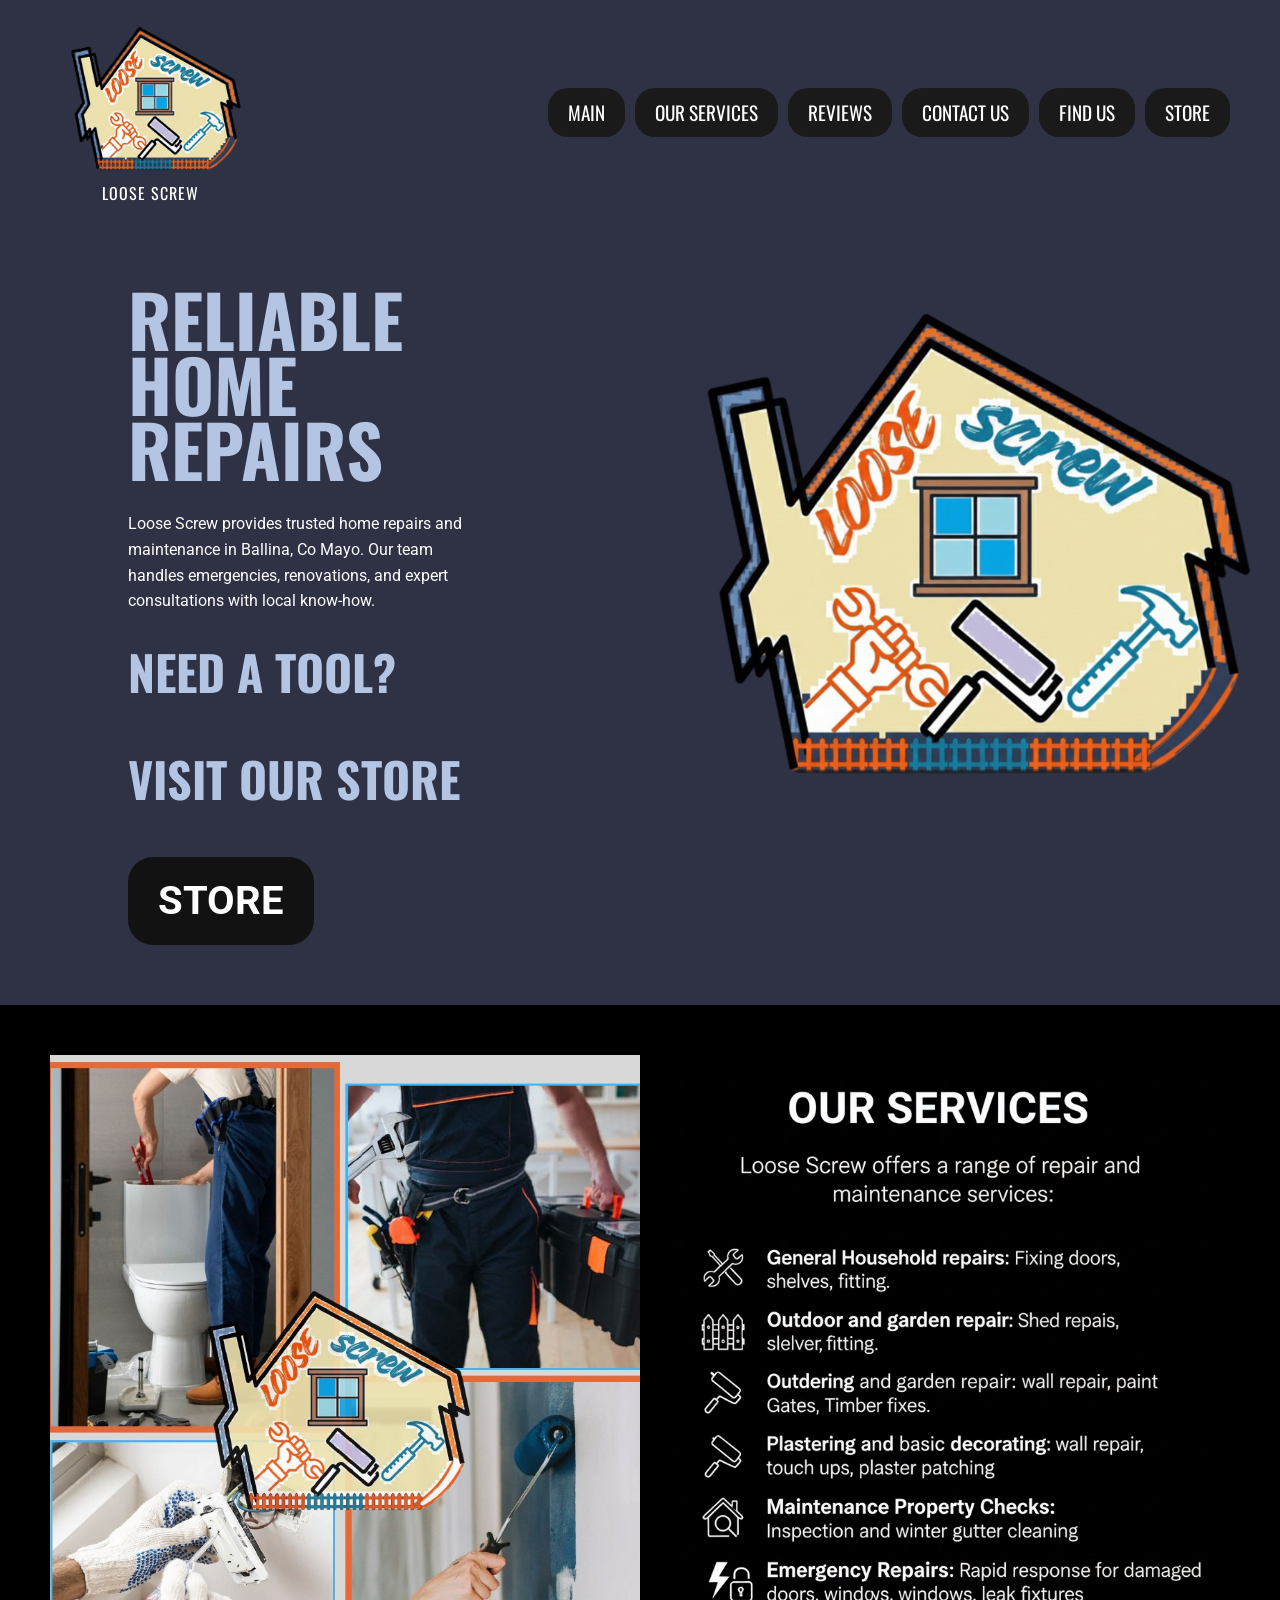
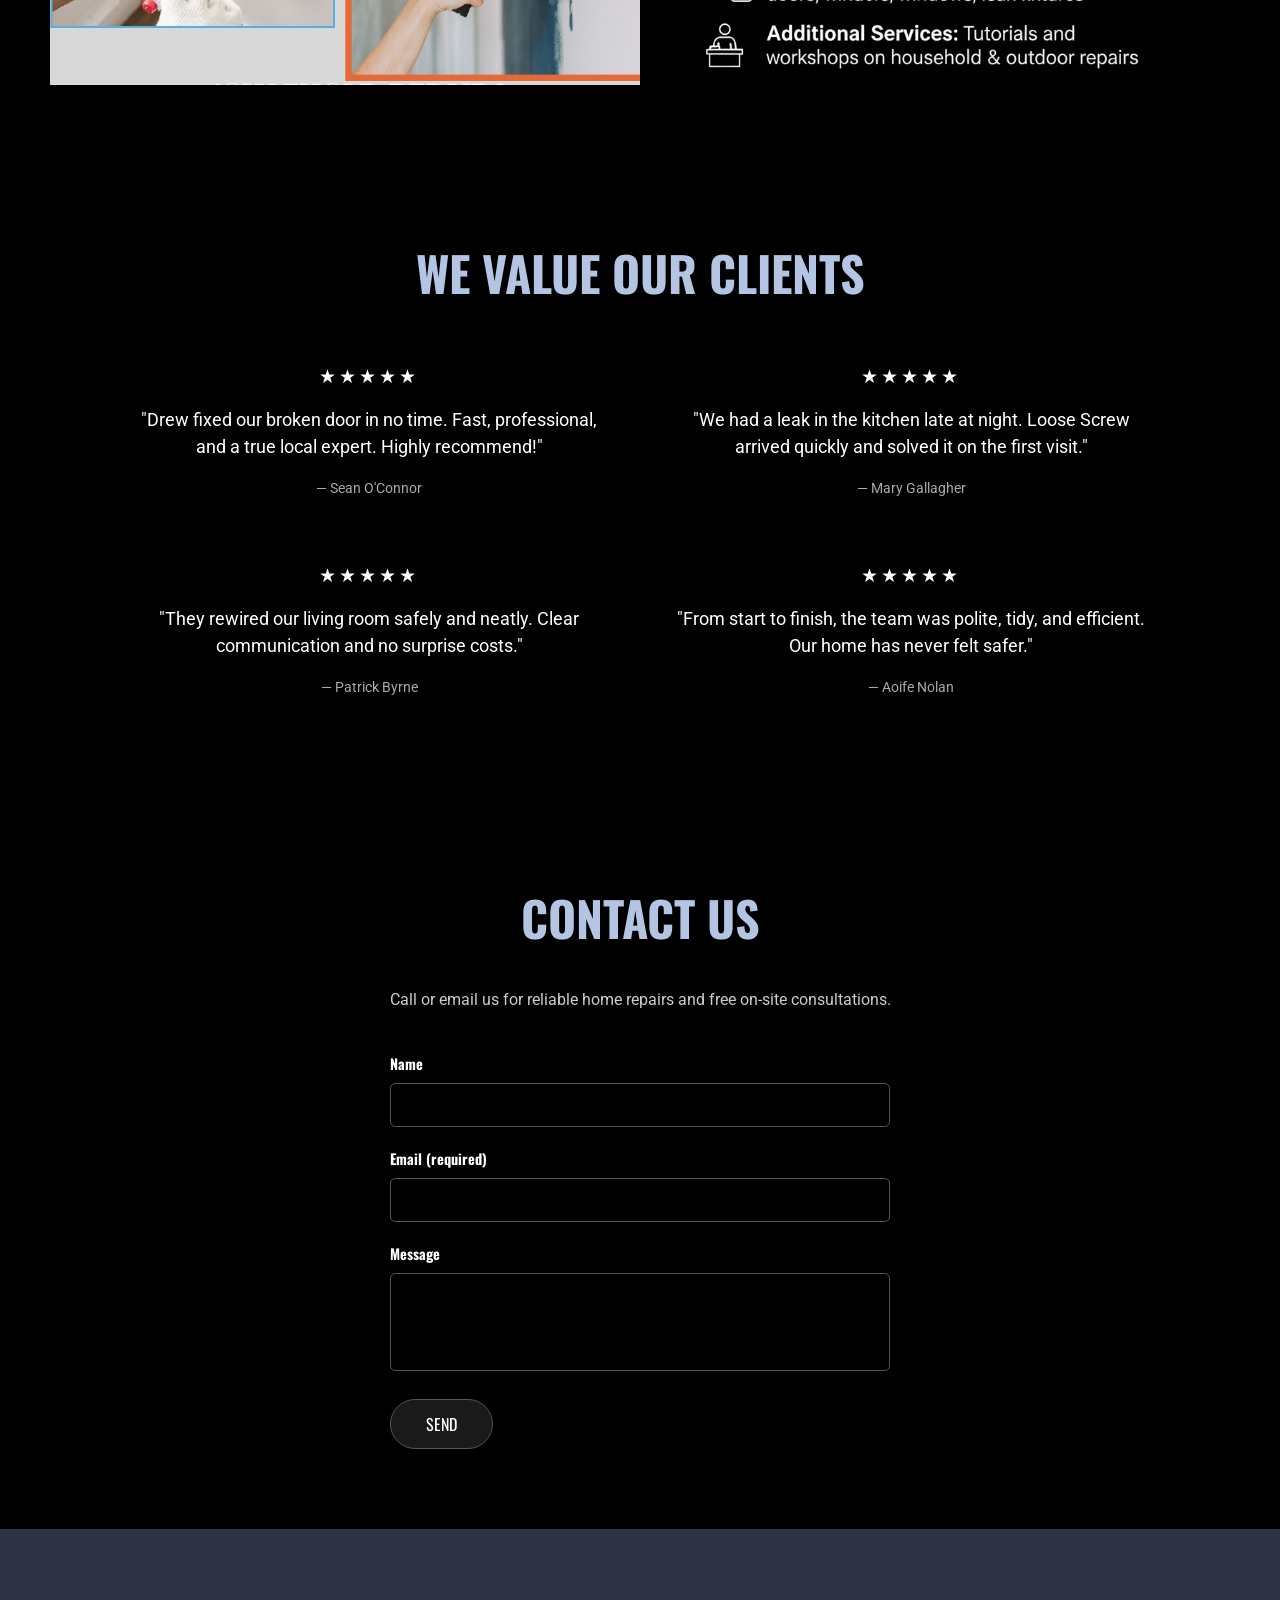
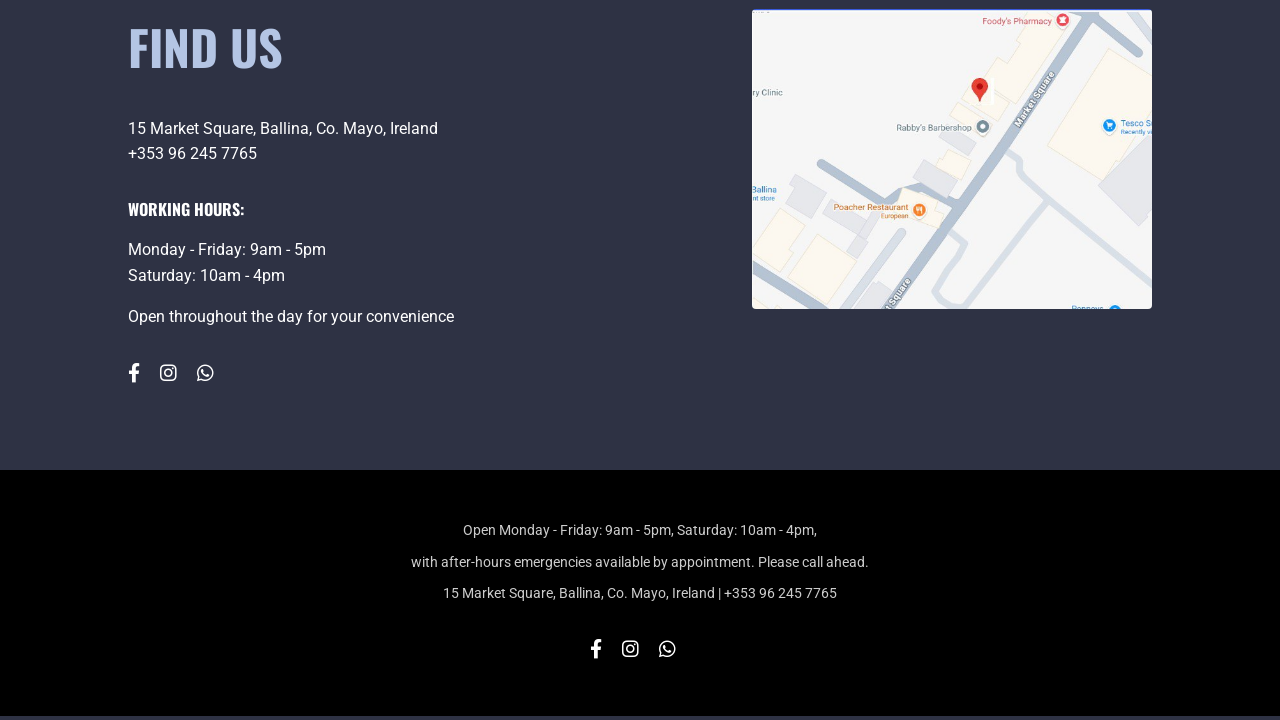
<file: index.html>
<!DOCTYPE html>
<html lang="en">
<head>
    <meta charset="UTF-8">
    <meta name="viewport" content="width=device-width, initial-scale=1.0">
    <title>Loose Screw - Reliable Home Repairs</title>
    <link rel="stylesheet" href="style.css">
    <link rel="stylesheet" href="https://cdnjs.cloudflare.com/ajax/libs/font-awesome/6.0.0/css/all.min.css">
    <link href="https://fonts.googleapis.com/css2?family=Oswald:wght@400;700&family=Roboto:wght@300;400;700&display=swap" rel="stylesheet">
</head>
<body>
<script src="//code.tidio.co/lspiiqb1wacac2snyfqq0s9dsjgk1dm2.js" async></script>

<nav class="navbar">
    <div class="logo-container">
        <img src="assets/hero-house.png" alt="Loose Screw Logo" class="logo">
        <span class="brand-name">LOOSE SCREW</span>
    </div>
    <ul class="nav-links">
        <li><a href="#main" class="nav-btn">MAIN</a></li>
        <li><a href="#services" class="nav-btn">OUR SERVICES</a></li>
        <li><a href="#reviews" class="nav-btn">REVIEWS</a></li>
        <li><a href="#contact" class="nav-btn">CONTACT US</a></li>
        <li><a href="#find-us" class="nav-btn">FIND US</a></li>
        <li><a href="store.html" class="nav-btn">STORE</a></li>
    </ul>
</nav>

<section id="main" class="hero">
    <div class="hero-content">
        <h1>RELIABLE HOME REPAIRS</h1>
        <p>Loose Screw provides trusted home repairs and maintenance in Ballina, Co Mayo. Our team handles emergencies, renovations, and expert consultations with local know-how.</p>
        <h2>Need a tool?</h2>
        <h2>Visit our store</h2>
        <a href="store.html" class="cta-button1">STORE</a>
    </div>
    <div class="hero-image">
        <img src="assets/hero-house.png" alt="Loose Screw Illustration">
    </div>
</section>

<section id="services" class="services">
    <div class="services-visual">
        <img class="img1" src="assets/services.jpg" alt="Wall Repair Detail">
        <img class="img2" src="assets/services2.png" alt="Our Services">
    </div>

    <!--div class="services-text">
        <h2>OUR SERVICES</h2>

        <div class="service-row">
            <h3>General Household repairs: </h3>
            <p>Fixing doors, cabinets, shelves, fitting.</p>
        </div>

        <div class="service-row">
            <h3>Outdoor and garden repair: </h3>
            <p>Shed repair, Gates, Timber fixes.</p>
        </div>

        <div class="service-row">
            <h3>Plastering and basic decorating: </h3>
            <p>Wall repair, paint touch ups, plaster patching.</p>
        </div>

        <div class="service-row">
            <h3>Maintenance Property Checks: </h3>
            <p>Inspection and prevention services such as winter proofing and gutter cleaning.</p>
        </div>

        <div class="service-row">
            <h3>Emergency Repairs: </h3>
            <p>Rapid response for broken locks, damaged doors and windows, leak fixtures.</p>
        </div>
        <div class="service-row">
            <h3>Additional Services: </h3>
            <p>The tutorials and workshops teaching services that fall under general household and outdoor repairs.</p>
        </div>

    </div-->
</section>

<section id="reviews" class="reviews">
    <h2>we value our clients</h2>
    <div class="reviews-grid">
        <div class="review-card">
            <div class="stars">★★★★★</div>
            <p>"Drew fixed our broken door in no time. Fast, professional, and a true local expert. Highly recommend!"</p>
            <span class="author">— Sean O'Connor</span>
        </div>
        <div class="review-card">
            <div class="stars">★★★★★</div>
            <p>"We had a leak in the kitchen late at night. Loose Screw arrived quickly and solved it on the first visit."</p>
            <span class="author">— Mary Gallagher</span>
        </div>
        <div class="review-card">
            <div class="stars">★★★★★</div>
            <p>"They rewired our living room safely and neatly. Clear communication and no surprise costs."</p>
            <span class="author">— Patrick Byrne</span>
        </div>
        <div class="review-card">
            <div class="stars">★★★★★</div>
            <p>"From start to finish, the team was polite, tidy, and efficient. Our home has never felt safer."</p>
            <span class="author">— Aoife Nolan</span>
        </div>
    </div>
</section>

<section id="contact" class="contact">
    <h2>CONTACT US</h2>
    <p>Call or email us for reliable home repairs and free on-site consultations.</p>

    <form class="contact-form">
        <label for="name">Name</label>
        <input type="text" id="name" name="name">

        <label for="email">Email (required)</label>
        <input type="email" id="email" name="email" required>

        <label for="message">Message</label>
        <textarea id="message" name="message" rows="4"></textarea>

        <button type="submit" class="submit-btn">SEND</button>
    </form>
</section>

<section id="find-us" class="find-us">
    <div class="find-us-content">
        <h2>FIND US</h2>
        <p class="address">15 Market Square, Ballina, Co. Mayo, Ireland</p>
        <p class="phone">+353 96 245 7765</p>

        <h3>WORKING HOURS:</h3>
        <p>Monday - Friday: 9am - 5pm</p>
        <p>Saturday: 10am - 4pm</p>
        <p class="no-breaks">Open throughout the day for your convenience</p>

        <div class="social-links">
            <a href="https://www.facebook.com/share/1GQJoAtL1u/" target="_blank"><i class="fab fa-facebook-f"></i></a>
            <a href="https://www.instagram.com/loose.screws.ballina/?hl=en" target="_blank"><i class="fab fa-instagram"></i></a>
            <a href="https://wa.me/353962457765" target="_blank"><i class="fab fa-whatsapp"></i></a>
        </div>
    </div>
    <div class="map-container">
        <div class="map-placeholder"></div>
    </div>
</section>

<footer>
    <p>Open Monday - Friday: 9am - 5pm, Saturday: 10am - 4pm,</p>
    <p>with after-hours emergencies available by appointment. Please call ahead.</p>
    <p>15 Market Square, Ballina, Co. Mayo, Ireland | +353 96 245 7765</p>

    <div class="social-links">
        <a href="https://www.facebook.com/share/1GQJoAtL1u/" target="_blank"><i class="fab fa-facebook-f"></i></a>
        <a href="https://www.instagram.com/loose.screws.ballina/?hl=en" target="_blank"><i class="fab fa-instagram"></i></a>
        <a href="https://wa.me/353962457765" target="_blank"><i class="fab fa-whatsapp"></i></a>
    </div>
</footer>

</body>
</html>
</file>
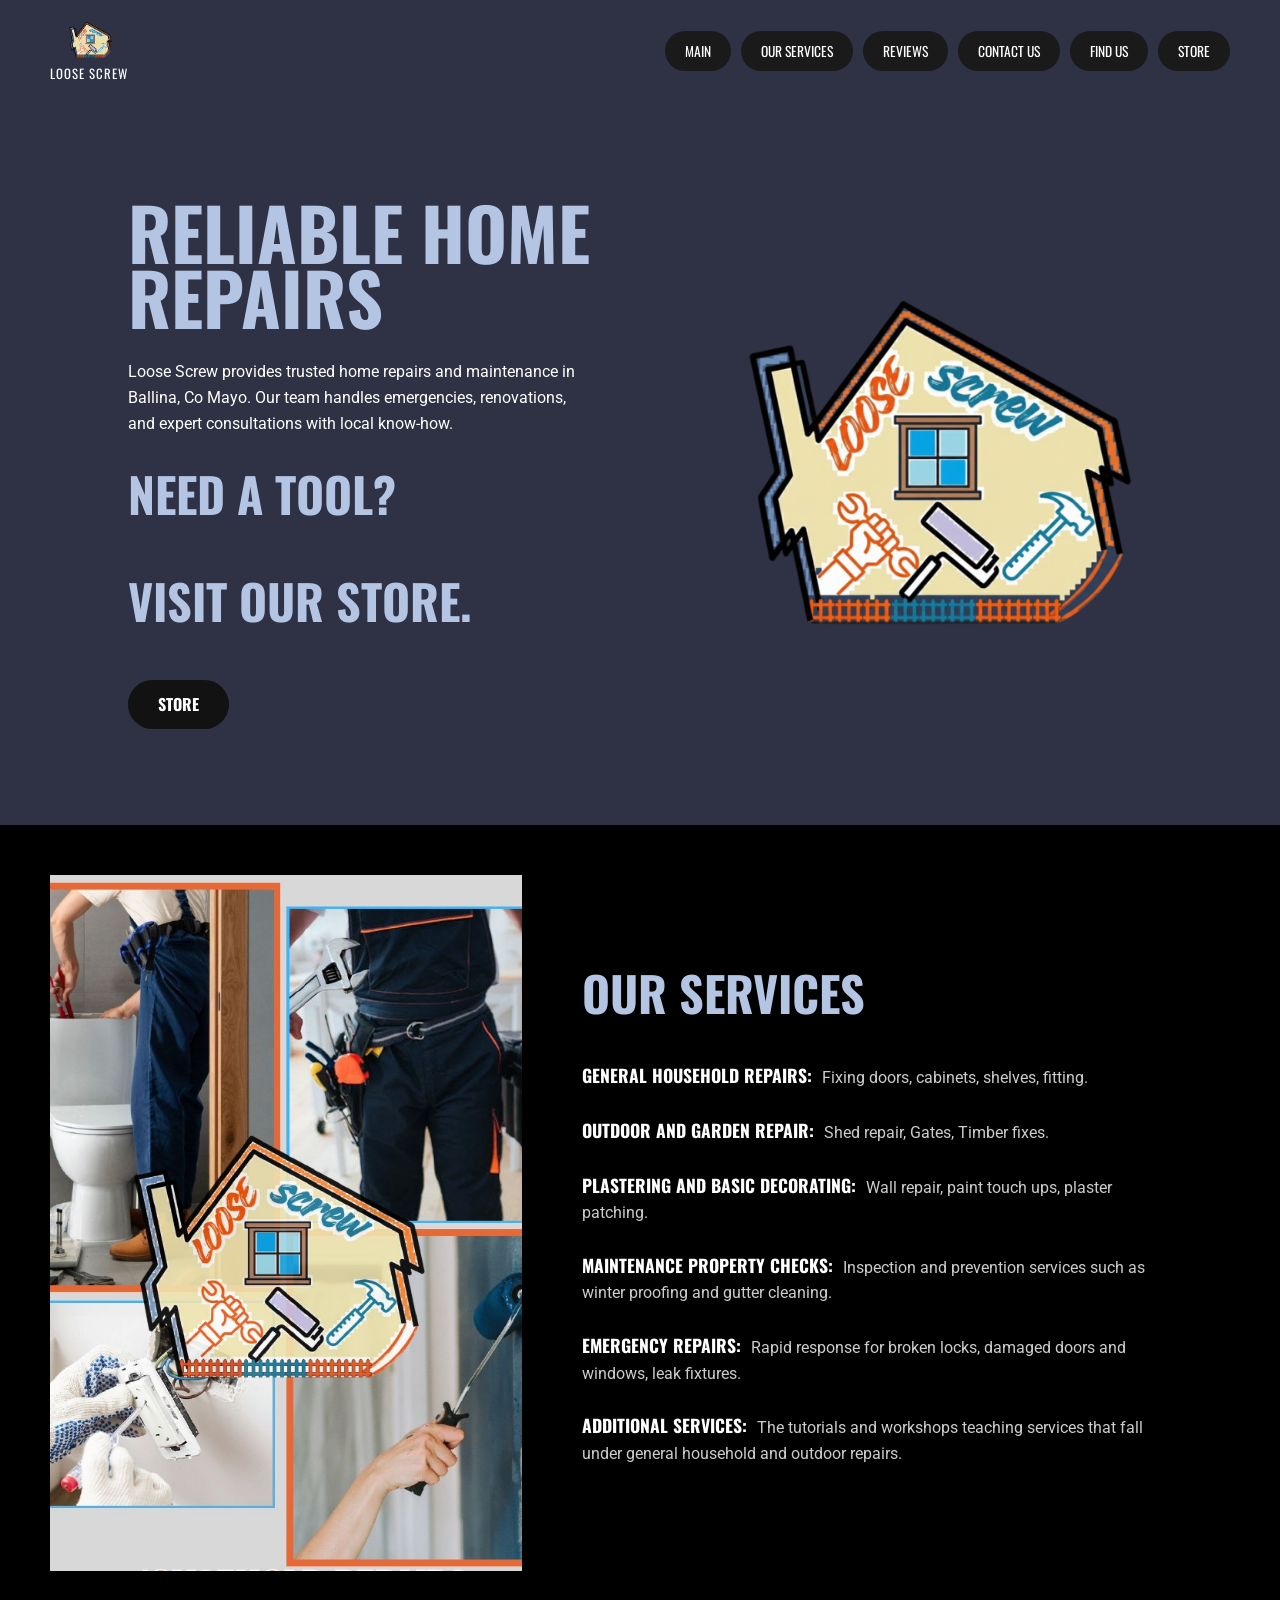
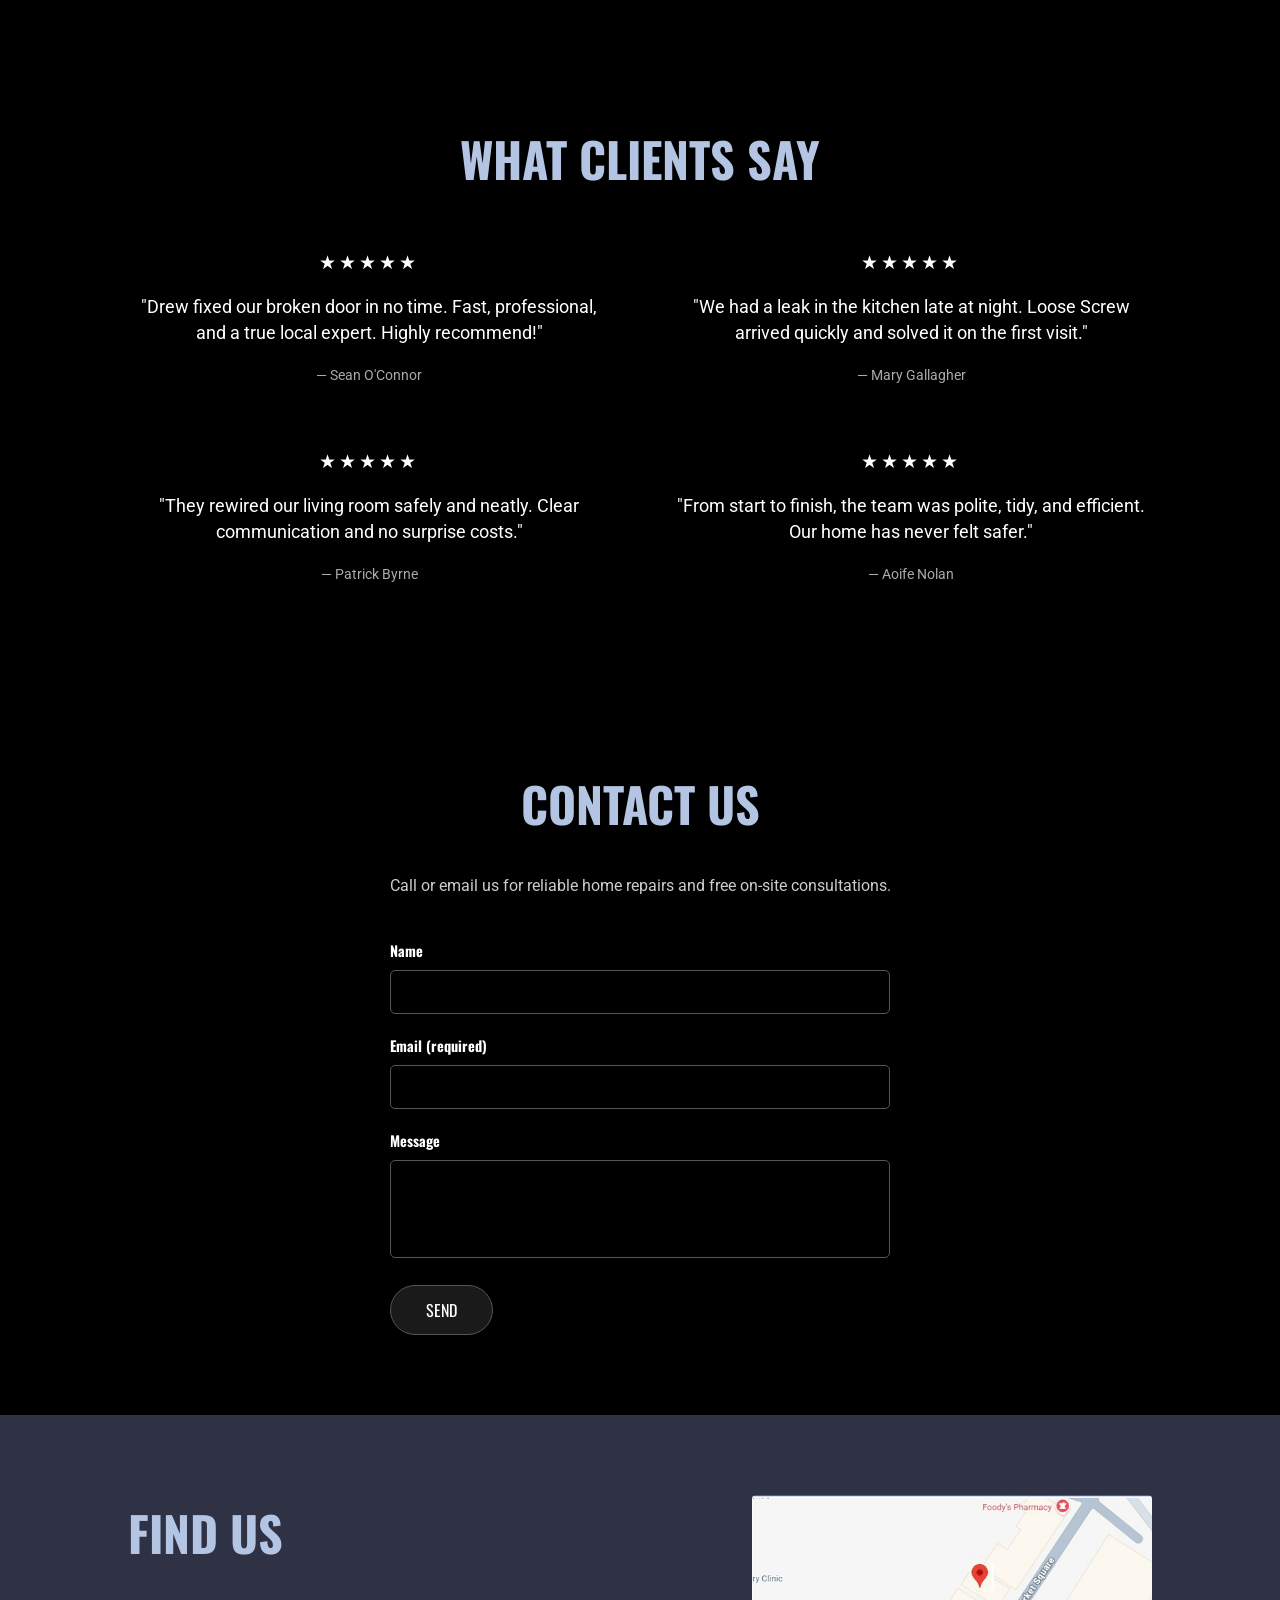
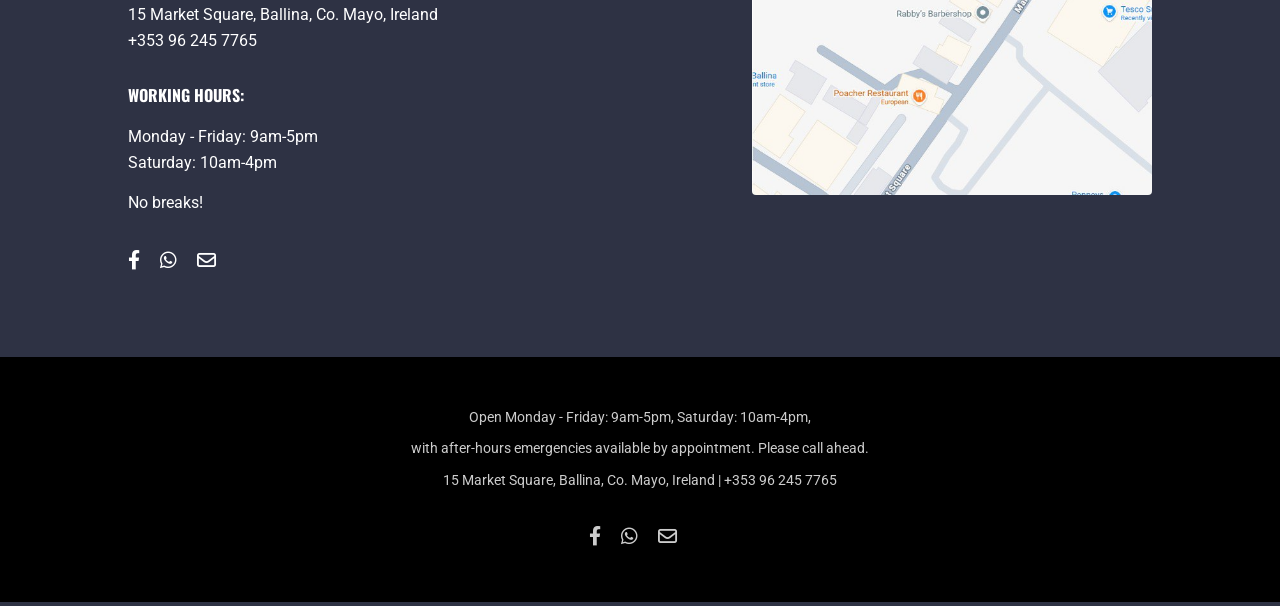
<file: my_project_v2/my_project_v2/index.html>
<!DOCTYPE html>
<html lang="en">
<head>
    <meta charset="UTF-8">
    <meta name="viewport" content="width=device-width, initial-scale=1.0">
    <title>Loose Screw - Reliable Home Repairs</title>
    <link rel="stylesheet" href="style.css">
    <link rel="stylesheet" href="https://cdnjs.cloudflare.com/ajax/libs/font-awesome/6.0.0/css/all.min.css">
    <link href="https://fonts.googleapis.com/css2?family=Oswald:wght@400;700&family=Roboto:wght@300;400;700&display=swap" rel="stylesheet">
</head>
<body>
<!--<script src="//code.tidio.co/lspiiqb1wacac2snyfqq0s9dsjgk1dm2.js" async></script>-->

<nav class="navbar">
    <div class="logo-container">
        <img src="assets/hero-house.png" alt="Loose Screw Logo" class="logo">
        <span class="brand-name">LOOSE SCREW</span>
    </div>
    <ul class="nav-links">
        <li><a href="#main" class="nav-btn">MAIN</a></li>
        <li><a href="#services" class="nav-btn">OUR SERVICES</a></li>
        <li><a href="#reviews" class="nav-btn">REVIEWS</a></li>
        <li><a href="#contact" class="nav-btn">CONTACT US</a></li>
        <li><a href="#find-us" class="nav-btn">FIND US</a></li>
        <li><a href="store.html" class="nav-btn">STORE</a></li>
    </ul>
</nav>

<section id="main" class="hero">
    <div class="hero-content">
        <h1>RELIABLE HOME REPAIRS</h1>
        <p>Loose Screw provides trusted home repairs and maintenance in Ballina, Co Mayo. Our team handles emergencies, renovations, and expert consultations with local know-how.</p>
        <h2>Need a tool?</h2>
        <h2>Visit our store.</h2>
        <a href="store.html" class="cta-button">STORE</a>
    </div>
    <div class="hero-image">
        <img src="assets/hero-house.png" alt="Loose Screw Illustration">
    </div>
</section>

<section id="services" class="services">
    <div class="services-visual">
        <img src="assets/services.jpg" alt="Wall Repair Detail">
    </div>
    <div class="services-text">
        <h2>OUR SERVICES</h2>

        <div class="service-row">
            <h3>General Household repairs: </h3>
            <p>Fixing doors, cabinets, shelves, fitting.</p>
        </div>

        <div class="service-row">
            <h3>Outdoor and garden repair: </h3>
            <p>Shed repair, Gates, Timber fixes.</p>
        </div>

        <div class="service-row">
            <h3>Plastering and basic decorating: </h3>
            <p>Wall repair, paint touch ups, plaster patching.</p>
        </div>

        <div class="service-row">
            <h3>Maintenance Property Checks: </h3>
            <p>Inspection and prevention services such as winter proofing and gutter cleaning.</p>
        </div>

        <div class="service-row">
            <h3>Emergency Repairs: </h3>
            <p>Rapid response for broken locks, damaged doors and windows, leak fixtures.</p>
        </div>
        <div class="service-row">
            <h3>Additional Services: </h3>
            <p>The tutorials and workshops teaching services that fall under general household and outdoor repairs.</p>
        </div>

    </div>
</section>

<section id="reviews" class="reviews">
    <h2>WHAT CLIENTS SAY</h2>
    <div class="reviews-grid">
        <div class="review-card">
            <div class="stars">★★★★★</div>
            <p>"Drew fixed our broken door in no time. Fast, professional, and a true local expert. Highly recommend!"</p>
            <span class="author">— Sean O'Connor</span>
        </div>
        <div class="review-card">
            <div class="stars">★★★★★</div>
            <p>"We had a leak in the kitchen late at night. Loose Screw arrived quickly and solved it on the first visit."</p>
            <span class="author">— Mary Gallagher</span>
        </div>
        <div class="review-card">
            <div class="stars">★★★★★</div>
            <p>"They rewired our living room safely and neatly. Clear communication and no surprise costs."</p>
            <span class="author">— Patrick Byrne</span>
        </div>
        <div class="review-card">
            <div class="stars">★★★★★</div>
            <p>"From start to finish, the team was polite, tidy, and efficient. Our home has never felt safer."</p>
            <span class="author">— Aoife Nolan</span>
        </div>
    </div>
</section>

<section id="contact" class="contact">
    <h2>CONTACT US</h2>
    <p>Call or email us for reliable home repairs and free on-site consultations.</p>

    <form class="contact-form">
        <label for="name">Name</label>
        <input type="text" id="name" name="name">

        <label for="email">Email (required)</label>
        <input type="email" id="email" name="email" required>

        <label for="message">Message</label>
        <textarea id="message" name="message" rows="4"></textarea>

        <button type="submit" class="submit-btn">SEND</button>
    </form>
</section>

<section id="find-us" class="find-us">
    <div class="find-us-content">
        <h2>FIND US</h2>
        <p class="address">15 Market Square, Ballina, Co. Mayo, Ireland</p>
        <p class="phone">+353 96 245 7765</p>

        <h3>WORKING HOURS:</h3>
        <p>Monday - Friday: 9am-5pm</p>
        <p>Saturday: 10am-4pm</p>
        <p class="no-breaks">No breaks!</p>

        <div class="social-links">
            <i class="fab fa-facebook-f"></i>
            <i class="fab fa-whatsapp"></i>
            <i class="far fa-envelope"></i>
        </div>
    </div>
    <div class="map-container">
        <div class="map-placeholder"></div>
    </div>
</section>

<footer>
    <p>Open Monday - Friday: 9am-5pm, Saturday: 10am-4pm,</p>
    <p>with after-hours emergencies available by appointment. Please call ahead.</p>
    <p>15 Market Square, Ballina, Co. Mayo, Ireland | +353 96 245 7765</p>

    <div class="social-links">
        <i class="fab fa-facebook-f"></i>
        <i class="fab fa-whatsapp"></i>
        <i class="far fa-envelope"></i>
    </div>
</footer>

</body>
</html>
</file>
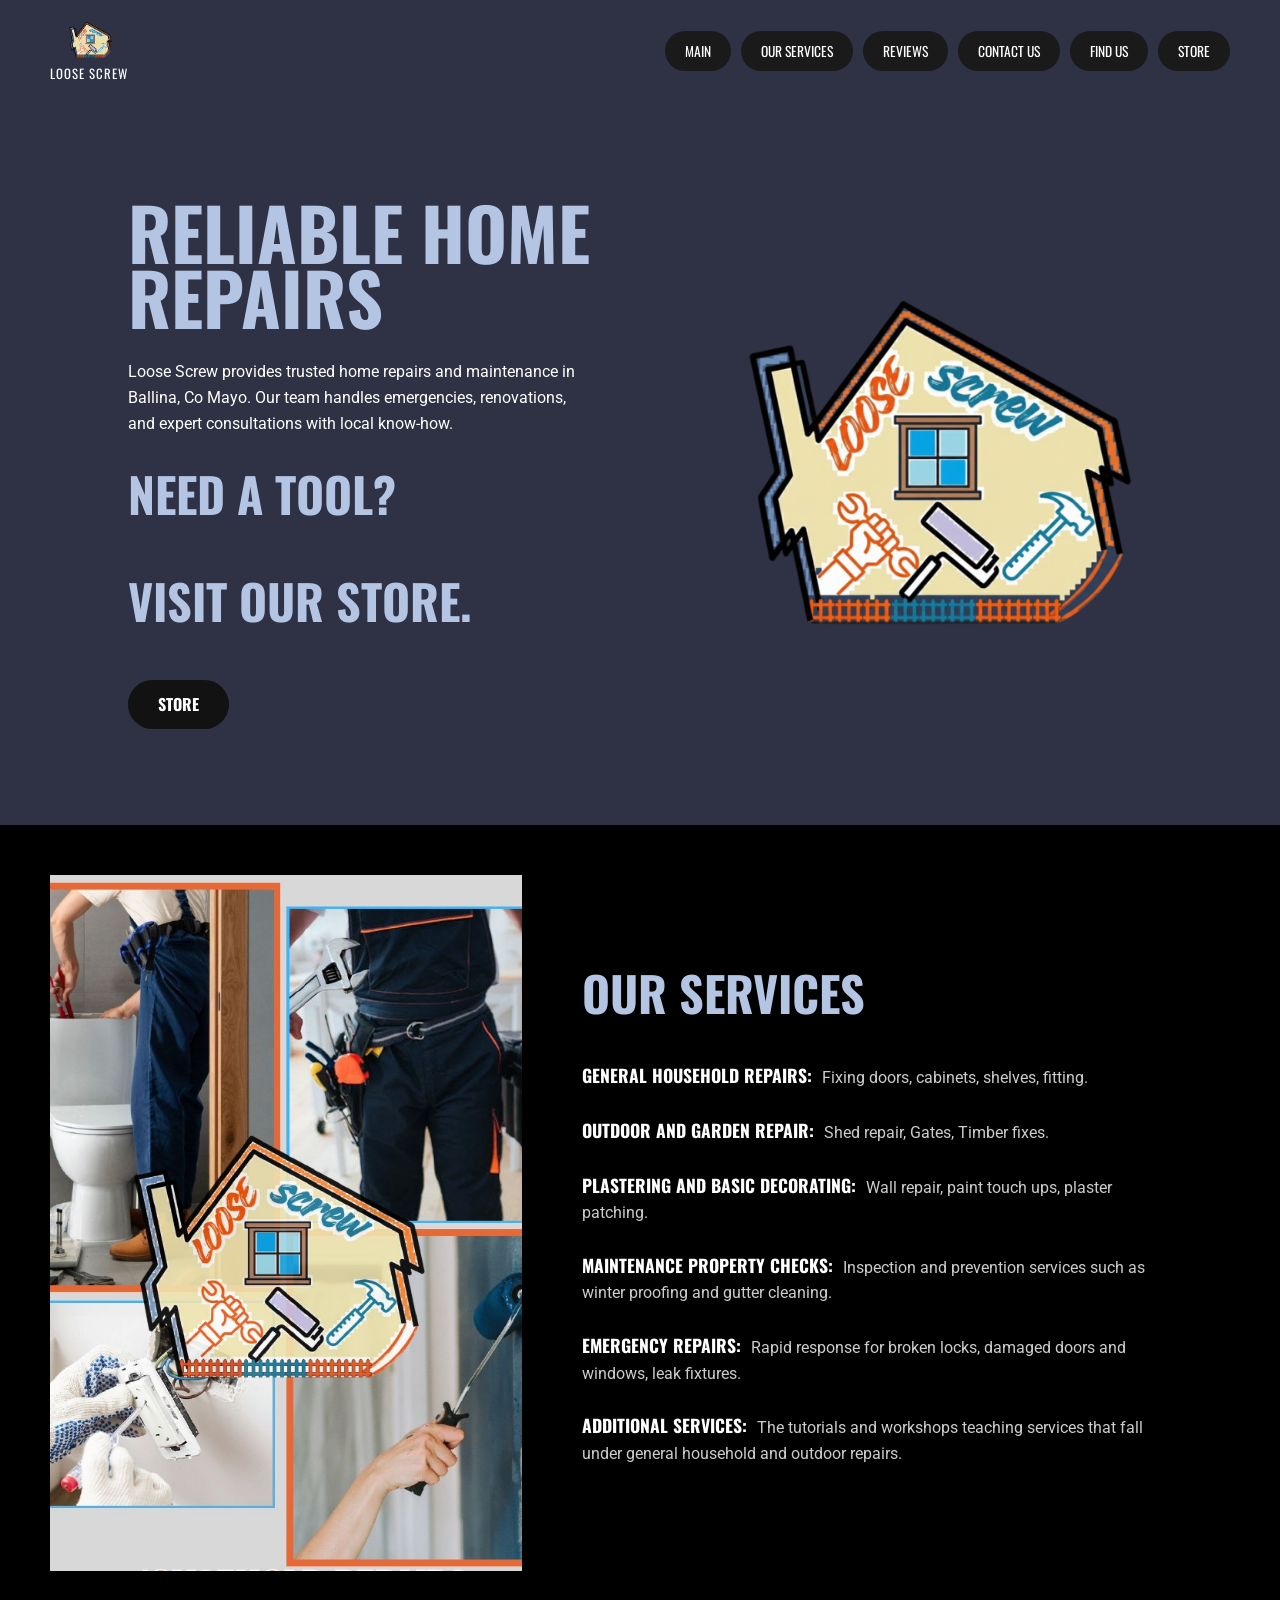
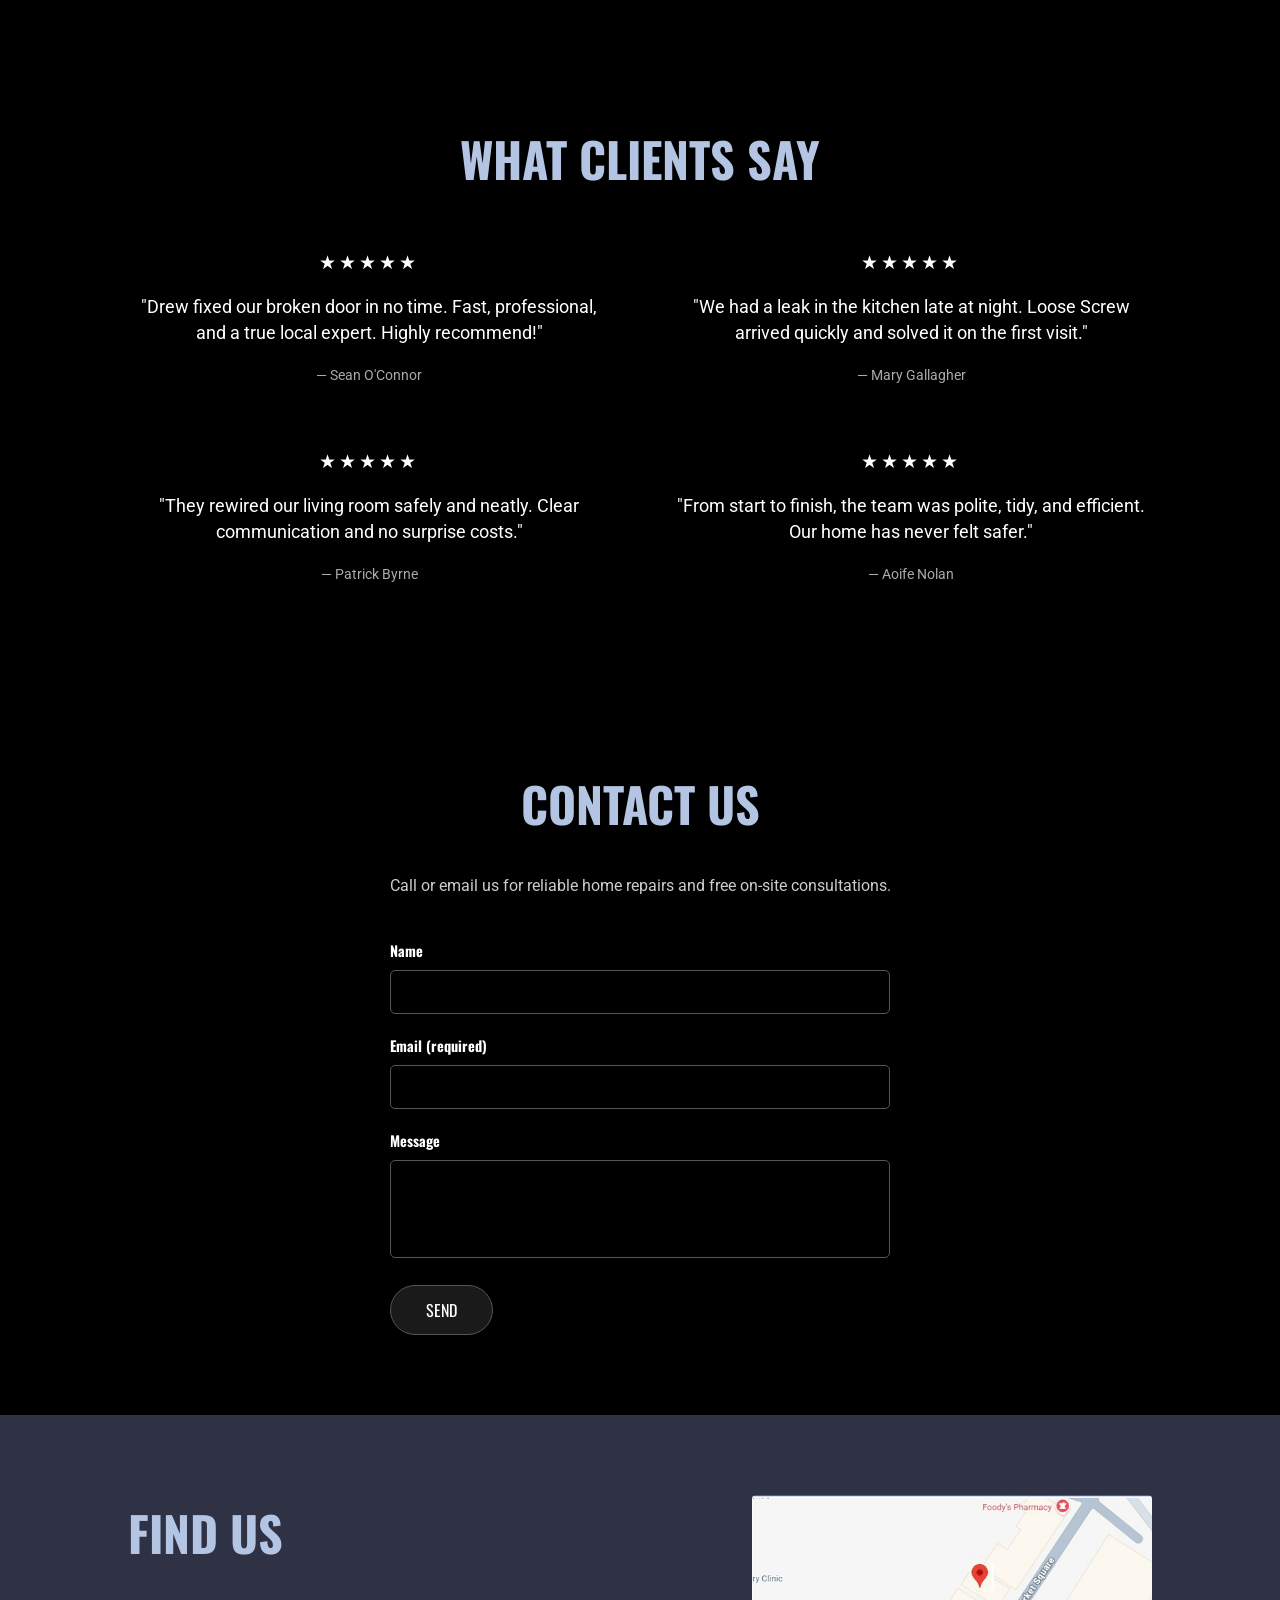
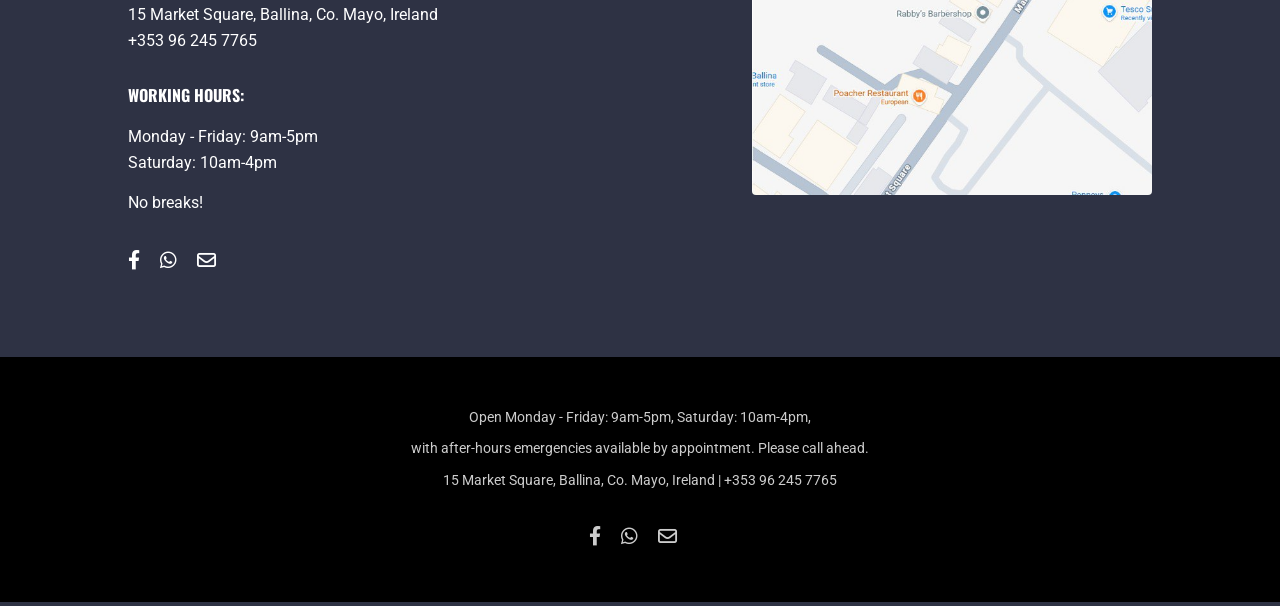
<file: my_project_v3/my_project_v2/index.html>
<!DOCTYPE html>
<html lang="en">
<head>
    <meta charset="UTF-8">
    <meta name="viewport" content="width=device-width, initial-scale=1.0">
    <title>Loose Screw - Reliable Home Repairs</title>
    <link rel="stylesheet" href="style.css">
    <link rel="stylesheet" href="https://cdnjs.cloudflare.com/ajax/libs/font-awesome/6.0.0/css/all.min.css">
    <link href="https://fonts.googleapis.com/css2?family=Oswald:wght@400;700&family=Roboto:wght@300;400;700&display=swap" rel="stylesheet">
</head>
<body>
<script src="//code.tidio.co/lspiiqb1wacac2snyfqq0s9dsjgk1dm2.js" async></script>

<nav class="navbar">
    <div class="logo-container">
        <img src="assets/hero-house.png" alt="Loose Screw Logo" class="logo">
        <span class="brand-name">LOOSE SCREW</span>
    </div>
    <ul class="nav-links">
        <li><a href="#main" class="nav-btn">MAIN</a></li>
        <li><a href="#services" class="nav-btn">OUR SERVICES</a></li>
        <li><a href="#reviews" class="nav-btn">REVIEWS</a></li>
        <li><a href="#contact" class="nav-btn">CONTACT US</a></li>
        <li><a href="#find-us" class="nav-btn">FIND US</a></li>
        <li><a href="store.html" class="nav-btn">STORE</a></li>
    </ul>
</nav>

<section id="main" class="hero">
    <div class="hero-content">
        <h1>RELIABLE HOME REPAIRS</h1>
        <p>Loose Screw provides trusted home repairs and maintenance in Ballina, Co Mayo. Our team handles emergencies, renovations, and expert consultations with local know-how.</p>
        <h2>Need a tool?</h2>
        <h2>Visit our store.</h2>
        <a href="store.html" class="cta-button">STORE</a>
    </div>
    <div class="hero-image">
        <img src="assets/hero-house.png" alt="Loose Screw Illustration">
    </div>
</section>

<section id="services" class="services">
    <div class="services-visual">
        <img src="assets/services.jpg" alt="Wall Repair Detail">
    </div>
    <div class="services-text">
        <h2>OUR SERVICES</h2>

        <div class="service-row">
            <h3>General Household repairs: </h3>
            <p>Fixing doors, cabinets, shelves, fitting.</p>
        </div>

        <div class="service-row">
            <h3>Outdoor and garden repair: </h3>
            <p>Shed repair, Gates, Timber fixes.</p>
        </div>

        <div class="service-row">
            <h3>Plastering and basic decorating: </h3>
            <p>Wall repair, paint touch ups, plaster patching.</p>
        </div>

        <div class="service-row">
            <h3>Maintenance Property Checks: </h3>
            <p>Inspection and prevention services such as winter proofing and gutter cleaning.</p>
        </div>

        <div class="service-row">
            <h3>Emergency Repairs: </h3>
            <p>Rapid response for broken locks, damaged doors and windows, leak fixtures.</p>
        </div>
        <div class="service-row">
            <h3>Additional Services: </h3>
            <p>The tutorials and workshops teaching services that fall under general household and outdoor repairs.</p>
        </div>

    </div>
</section>

<section id="reviews" class="reviews">
    <h2>WHAT CLIENTS SAY</h2>
    <div class="reviews-grid">
        <div class="review-card">
            <div class="stars">★★★★★</div>
            <p>"Drew fixed our broken door in no time. Fast, professional, and a true local expert. Highly recommend!"</p>
            <span class="author">— Sean O'Connor</span>
        </div>
        <div class="review-card">
            <div class="stars">★★★★★</div>
            <p>"We had a leak in the kitchen late at night. Loose Screw arrived quickly and solved it on the first visit."</p>
            <span class="author">— Mary Gallagher</span>
        </div>
        <div class="review-card">
            <div class="stars">★★★★★</div>
            <p>"They rewired our living room safely and neatly. Clear communication and no surprise costs."</p>
            <span class="author">— Patrick Byrne</span>
        </div>
        <div class="review-card">
            <div class="stars">★★★★★</div>
            <p>"From start to finish, the team was polite, tidy, and efficient. Our home has never felt safer."</p>
            <span class="author">— Aoife Nolan</span>
        </div>
    </div>
</section>

<section id="contact" class="contact">
    <h2>CONTACT US</h2>
    <p>Call or email us for reliable home repairs and free on-site consultations.</p>

    <form class="contact-form">
        <label for="name">Name</label>
        <input type="text" id="name" name="name">

        <label for="email">Email (required)</label>
        <input type="email" id="email" name="email" required>

        <label for="message">Message</label>
        <textarea id="message" name="message" rows="4"></textarea>

        <button type="submit" class="submit-btn">SEND</button>
    </form>
</section>

<section id="find-us" class="find-us">
    <div class="find-us-content">
        <h2>FIND US</h2>
        <p class="address">15 Market Square, Ballina, Co. Mayo, Ireland</p>
        <p class="phone">+353 96 245 7765</p>

        <h3>WORKING HOURS:</h3>
        <p>Monday - Friday: 9am-5pm</p>
        <p>Saturday: 10am-4pm</p>
        <p class="no-breaks">No breaks!</p>

        <div class="social-links">
            <i class="fab fa-facebook-f"></i>
            <i class="fab fa-whatsapp"></i>
            <i class="far fa-envelope"></i>
        </div>
    </div>
    <div class="map-container">
        <div class="map-placeholder"></div>
    </div>
</section>

<footer>
    <p>Open Monday - Friday: 9am-5pm, Saturday: 10am-4pm,</p>
    <p>with after-hours emergencies available by appointment. Please call ahead.</p>
    <p>15 Market Square, Ballina, Co. Mayo, Ireland | +353 96 245 7765</p>

    <div class="social-links">
        <i class="fab fa-facebook-f"></i>
        <i class="fab fa-whatsapp"></i>
        <i class="far fa-envelope"></i>
    </div>
</footer>

</body>
</html>
</file>
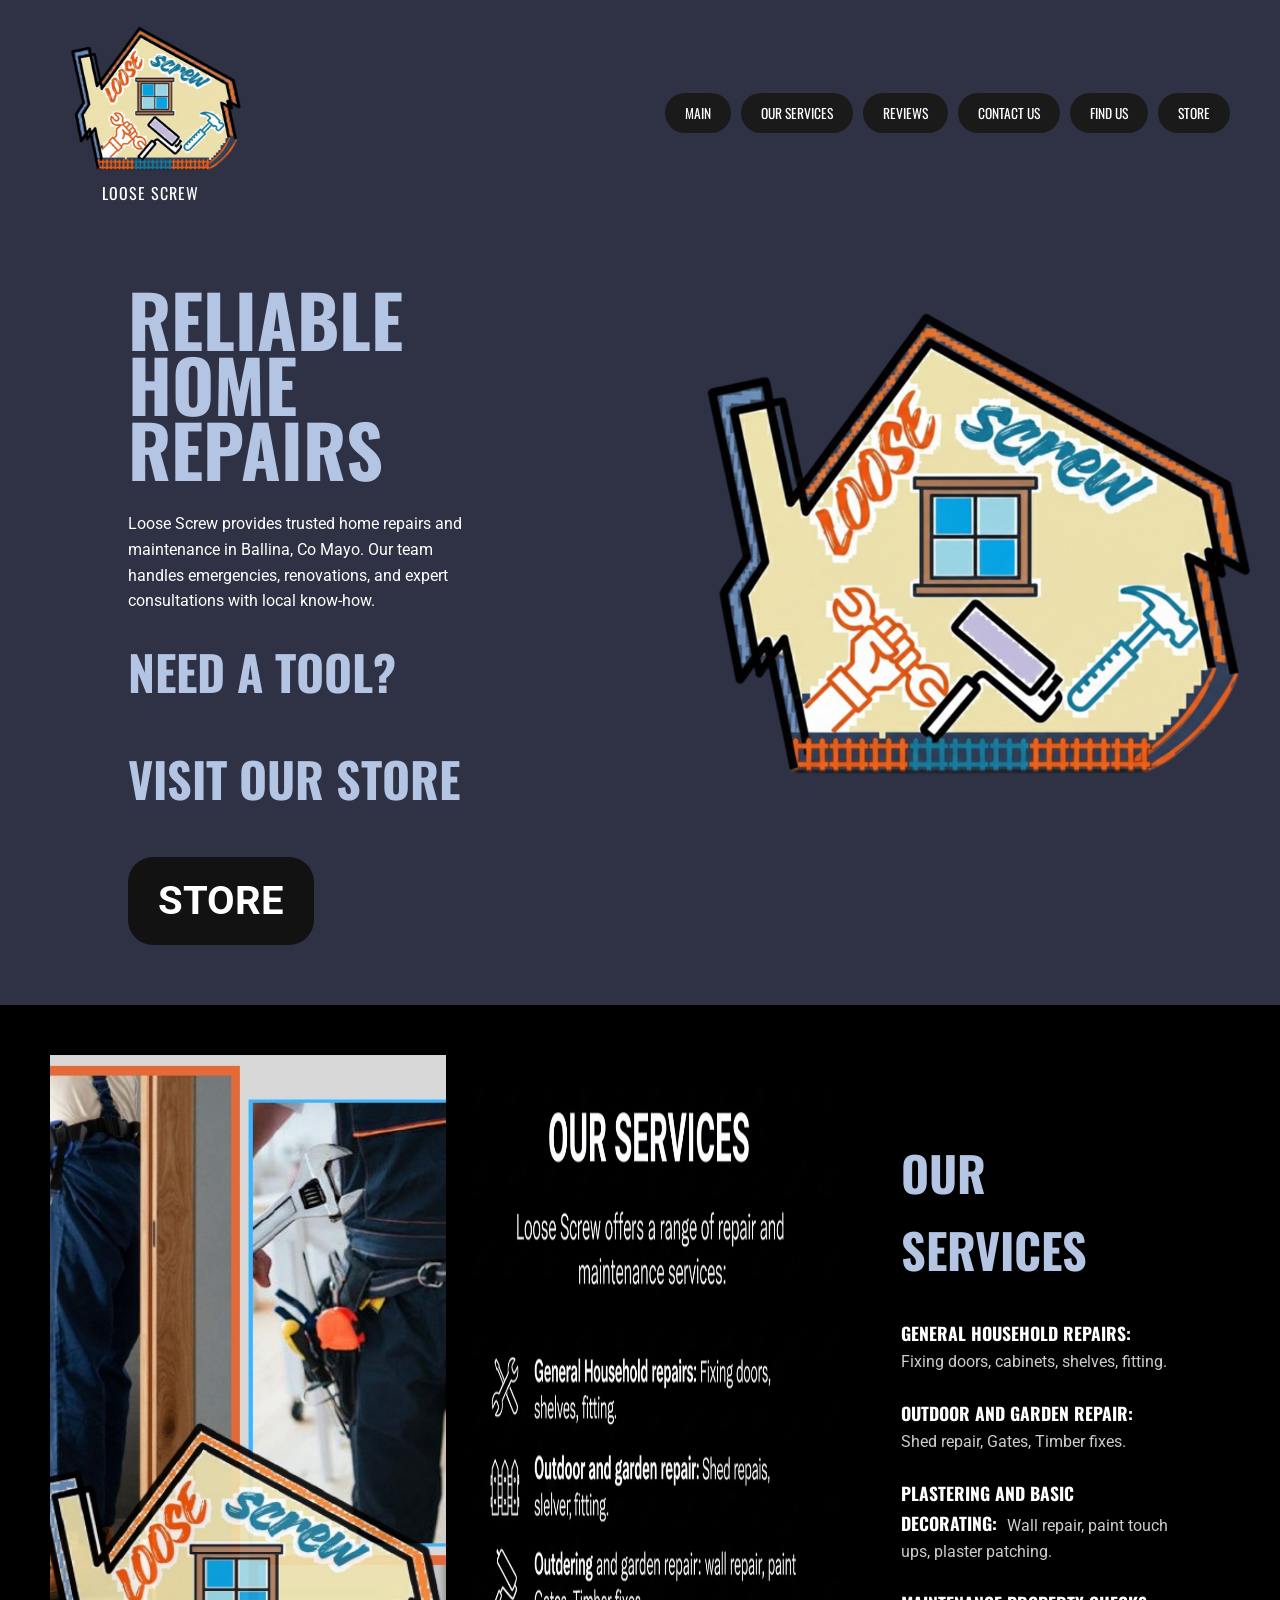
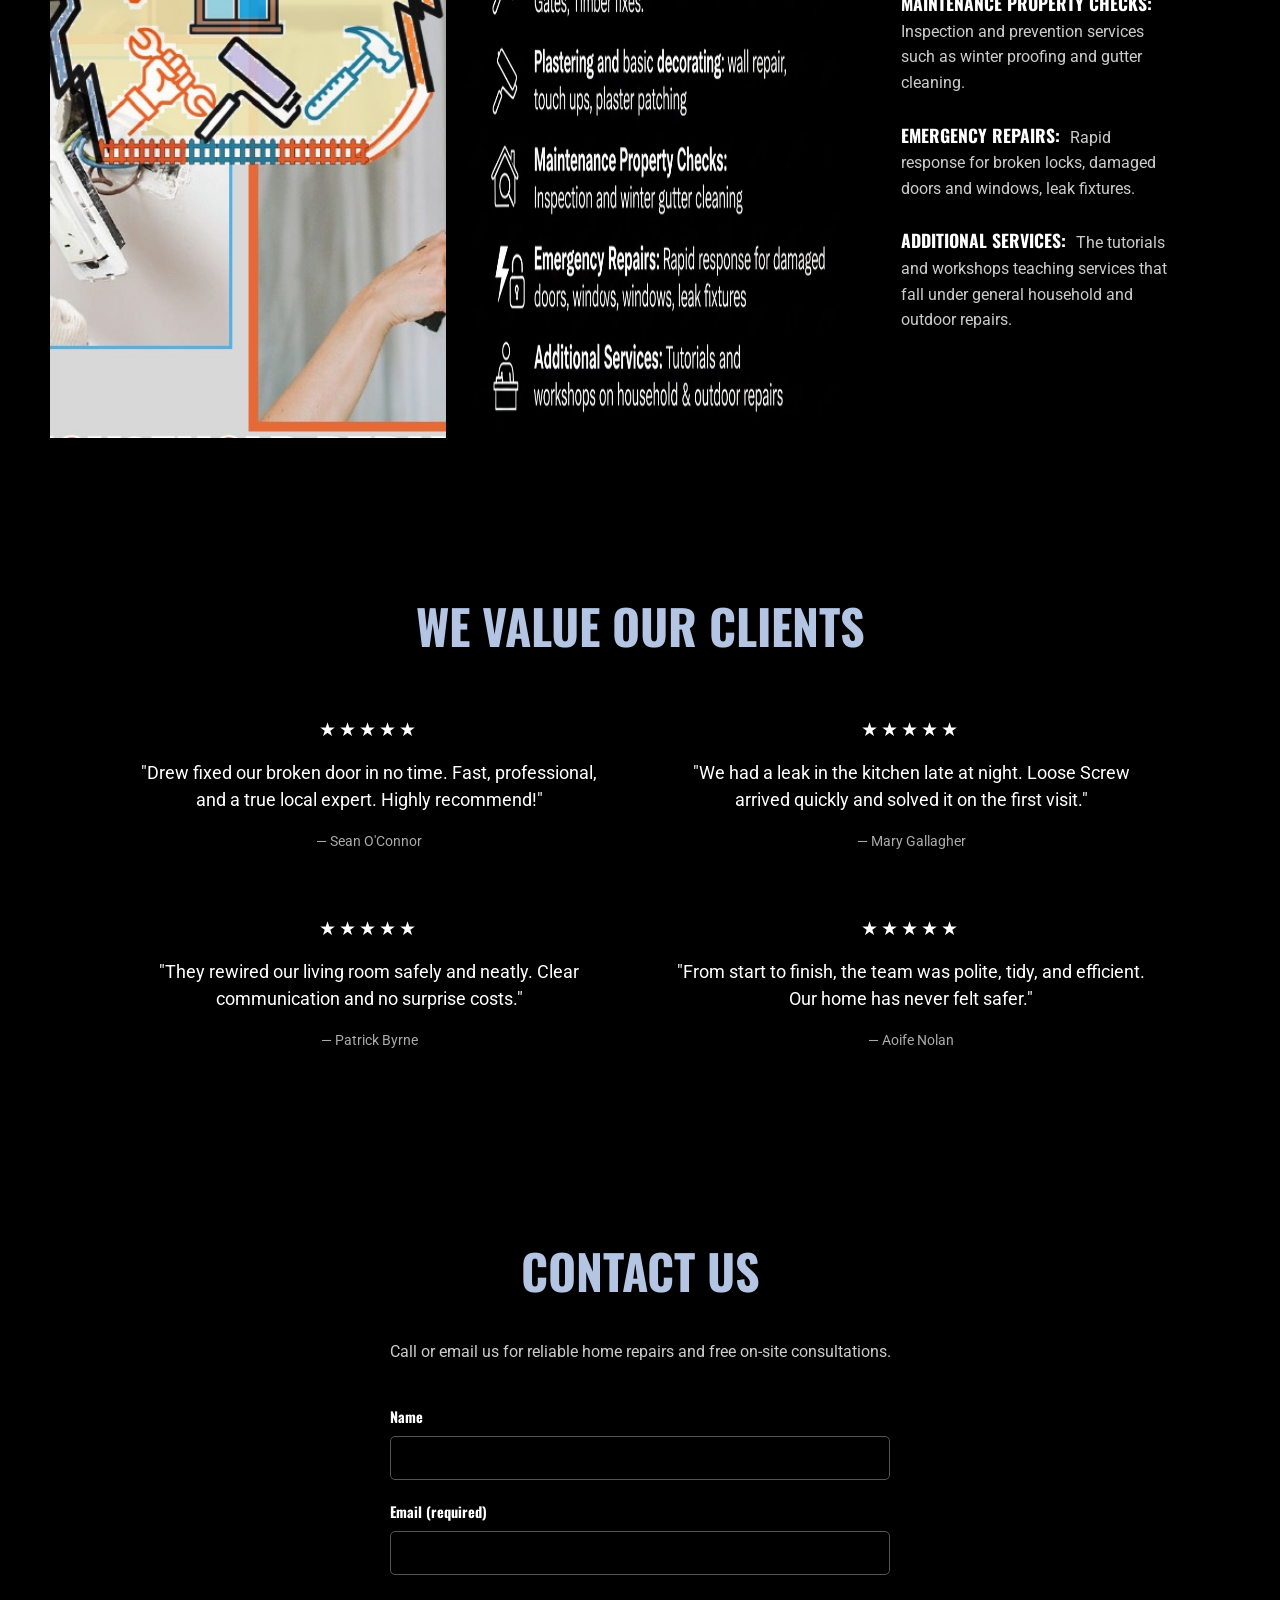
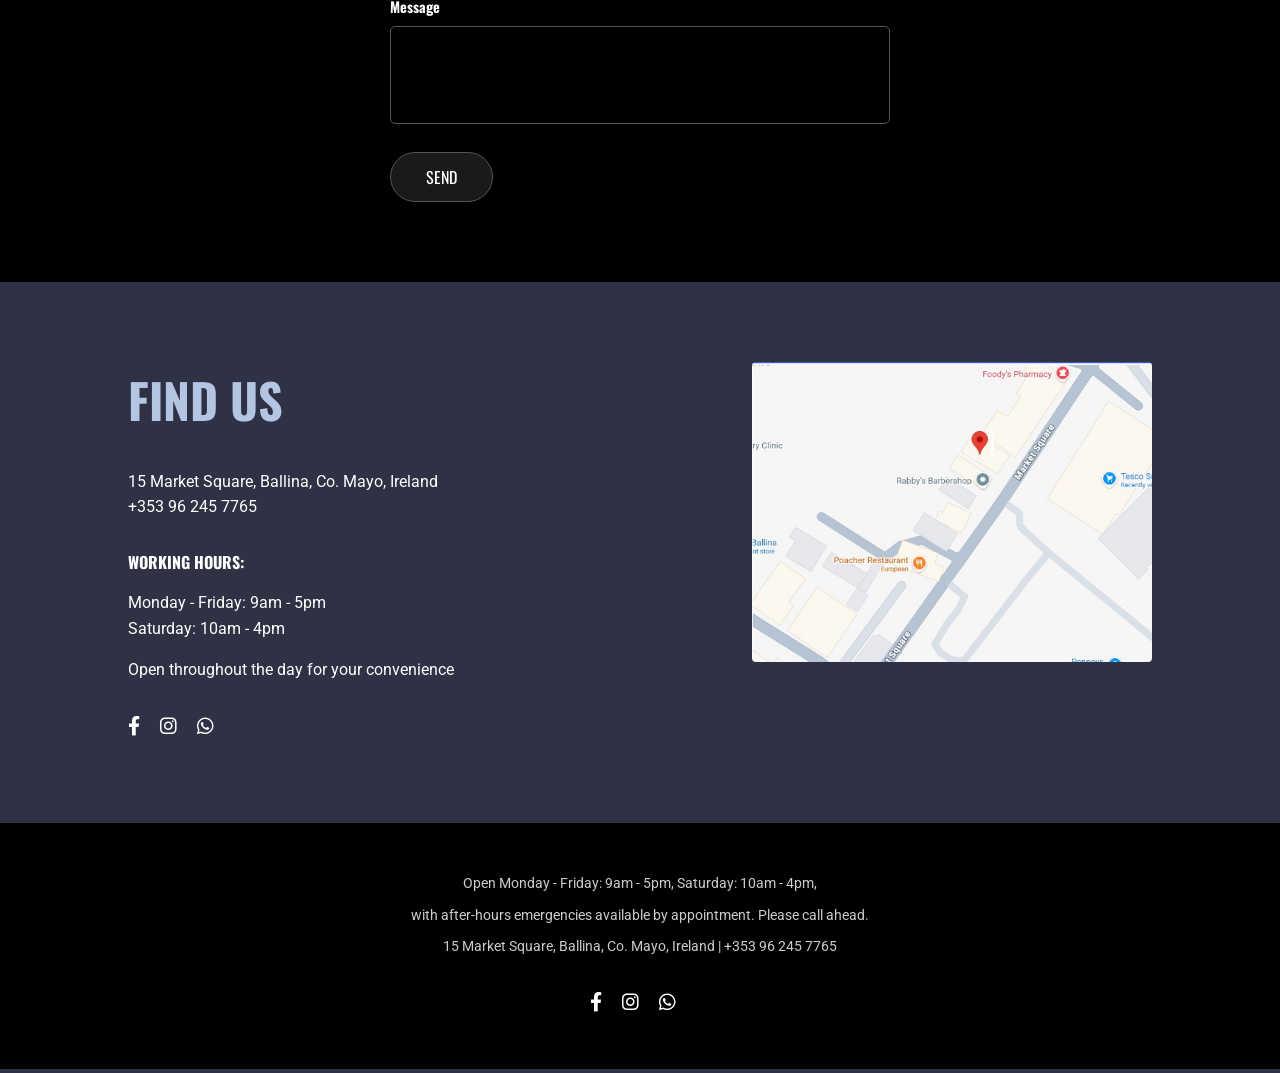
<file: my_project_v6/my_project_v2/index.html>
<!DOCTYPE html>
<html lang="en">
<head>
    <meta charset="UTF-8">
    <meta name="viewport" content="width=device-width, initial-scale=1.0">
    <title>Loose Screw - Reliable Home Repairs</title>
    <link rel="stylesheet" href="style.css">
    <link rel="stylesheet" href="https://cdnjs.cloudflare.com/ajax/libs/font-awesome/6.0.0/css/all.min.css">
    <link href="https://fonts.googleapis.com/css2?family=Oswald:wght@400;700&family=Roboto:wght@300;400;700&display=swap" rel="stylesheet">
</head>
<body>
<script src="//code.tidio.co/lspiiqb1wacac2snyfqq0s9dsjgk1dm2.js" async></script>

<nav class="navbar">
    <div class="logo-container">
        <img src="assets/hero-house.png" alt="Loose Screw Logo" class="logo">
        <span class="brand-name">LOOSE SCREW</span>
    </div>
    <ul class="nav-links">
        <li><a href="#main" class="nav-btn">MAIN</a></li>
        <li><a href="#services" class="nav-btn">OUR SERVICES</a></li>
        <li><a href="#reviews" class="nav-btn">REVIEWS</a></li>
        <li><a href="#contact" class="nav-btn">CONTACT US</a></li>
        <li><a href="#find-us" class="nav-btn">FIND US</a></li>
        <li><a href="store.html" class="nav-btn">STORE</a></li>
    </ul>
</nav>

<section id="main" class="hero">
    <div class="hero-content">
        <h1>RELIABLE HOME REPAIRS</h1>
        <p>Loose Screw provides trusted home repairs and maintenance in Ballina, Co Mayo. Our team handles emergencies, renovations, and expert consultations with local know-how.</p>
        <h2>Need a tool?</h2>
        <h2>Visit our store</h2>
        <a href="store.html" class="cta-button1">STORE</a>
    </div>
    <div class="hero-image">
        <img src="assets/hero-house.png" alt="Loose Screw Illustration">
    </div>
</section>

<section id="services" class="services">
    <div class="services-visual">
        <img class="img1" src="assets/services.jpg" alt="Wall Repair Detail">
        <img class="img2" src="assets/services2.png" alt="Our Services">
    </div>

    <div class="services-text">
        <h2>OUR SERVICES</h2>

        <div class="service-row">
            <h3>General Household repairs: </h3>
            <p>Fixing doors, cabinets, shelves, fitting.</p>
        </div>

        <div class="service-row">
            <h3>Outdoor and garden repair: </h3>
            <p>Shed repair, Gates, Timber fixes.</p>
        </div>

        <div class="service-row">
            <h3>Plastering and basic decorating: </h3>
            <p>Wall repair, paint touch ups, plaster patching.</p>
        </div>

        <div class="service-row">
            <h3>Maintenance Property Checks: </h3>
            <p>Inspection and prevention services such as winter proofing and gutter cleaning.</p>
        </div>

        <div class="service-row">
            <h3>Emergency Repairs: </h3>
            <p>Rapid response for broken locks, damaged doors and windows, leak fixtures.</p>
        </div>
        <div class="service-row">
            <h3>Additional Services: </h3>
            <p>The tutorials and workshops teaching services that fall under general household and outdoor repairs.</p>
        </div>

    </div>
</section>

<section id="reviews" class="reviews">
    <h2>we value our clients</h2>
    <div class="reviews-grid">
        <div class="review-card">
            <div class="stars">★★★★★</div>
            <p>"Drew fixed our broken door in no time. Fast, professional, and a true local expert. Highly recommend!"</p>
            <span class="author">— Sean O'Connor</span>
        </div>
        <div class="review-card">
            <div class="stars">★★★★★</div>
            <p>"We had a leak in the kitchen late at night. Loose Screw arrived quickly and solved it on the first visit."</p>
            <span class="author">— Mary Gallagher</span>
        </div>
        <div class="review-card">
            <div class="stars">★★★★★</div>
            <p>"They rewired our living room safely and neatly. Clear communication and no surprise costs."</p>
            <span class="author">— Patrick Byrne</span>
        </div>
        <div class="review-card">
            <div class="stars">★★★★★</div>
            <p>"From start to finish, the team was polite, tidy, and efficient. Our home has never felt safer."</p>
            <span class="author">— Aoife Nolan</span>
        </div>
    </div>
</section>

<section id="contact" class="contact">
    <h2>CONTACT US</h2>
    <p>Call or email us for reliable home repairs and free on-site consultations.</p>

    <form class="contact-form">
        <label for="name">Name</label>
        <input type="text" id="name" name="name">

        <label for="email">Email (required)</label>
        <input type="email" id="email" name="email" required>

        <label for="message">Message</label>
        <textarea id="message" name="message" rows="4"></textarea>

        <button type="submit" class="submit-btn">SEND</button>
    </form>
</section>

<section id="find-us" class="find-us">
    <div class="find-us-content">
        <h2>FIND US</h2>
        <p class="address">15 Market Square, Ballina, Co. Mayo, Ireland</p>
        <p class="phone">+353 96 245 7765</p>

        <h3>WORKING HOURS:</h3>
        <p>Monday - Friday: 9am - 5pm</p>
        <p>Saturday: 10am - 4pm</p>
        <p class="no-breaks">Open throughout the day for your convenience</p>

        <div class="social-links">
            <a href="https://www.facebook.com/share/1GQJoAtL1u/" target="_blank"><i class="fab fa-facebook-f"></i></a>
            <a href="https://www.instagram.com/loose.screws.ballina/?hl=en" target="_blank"><i class="fab fa-instagram"></i></a>
            <a href="https://wa.me/353962457765" target="_blank"><i class="fab fa-whatsapp"></i></a>
        </div>
    </div>
    <div class="map-container">
        <div class="map-placeholder"></div>
    </div>
</section>

<footer>
    <p>Open Monday - Friday: 9am - 5pm, Saturday: 10am - 4pm,</p>
    <p>with after-hours emergencies available by appointment. Please call ahead.</p>
    <p>15 Market Square, Ballina, Co. Mayo, Ireland | +353 96 245 7765</p>

    <div class="social-links">
        <a href="https://www.facebook.com/share/1GQJoAtL1u/" target="_blank"><i class="fab fa-facebook-f"></i></a>
        <a href="https://www.instagram.com/loose.screws.ballina/?hl=en" target="_blank"><i class="fab fa-instagram"></i></a>
        <a href="https://wa.me/353962457765" target="_blank"><i class="fab fa-whatsapp"></i></a>
    </div>
</footer>

</body>
</html>
</file>
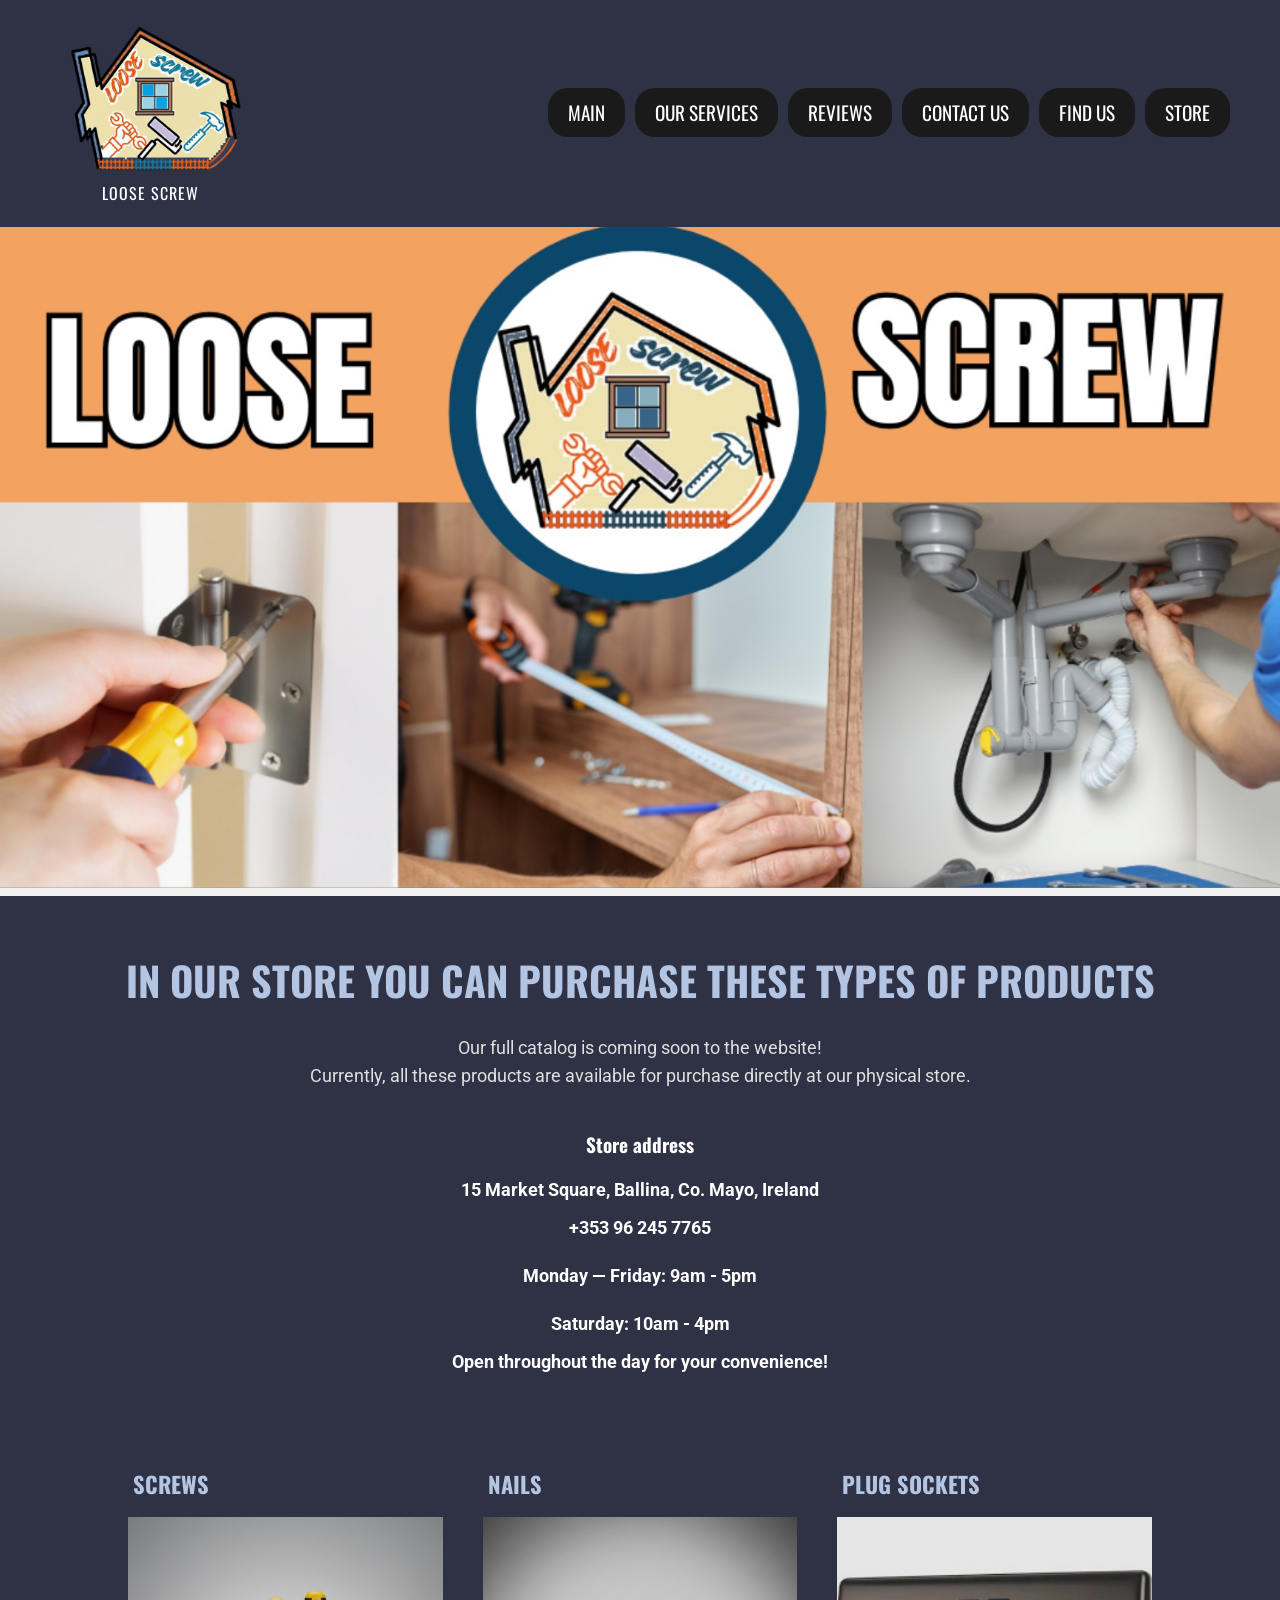
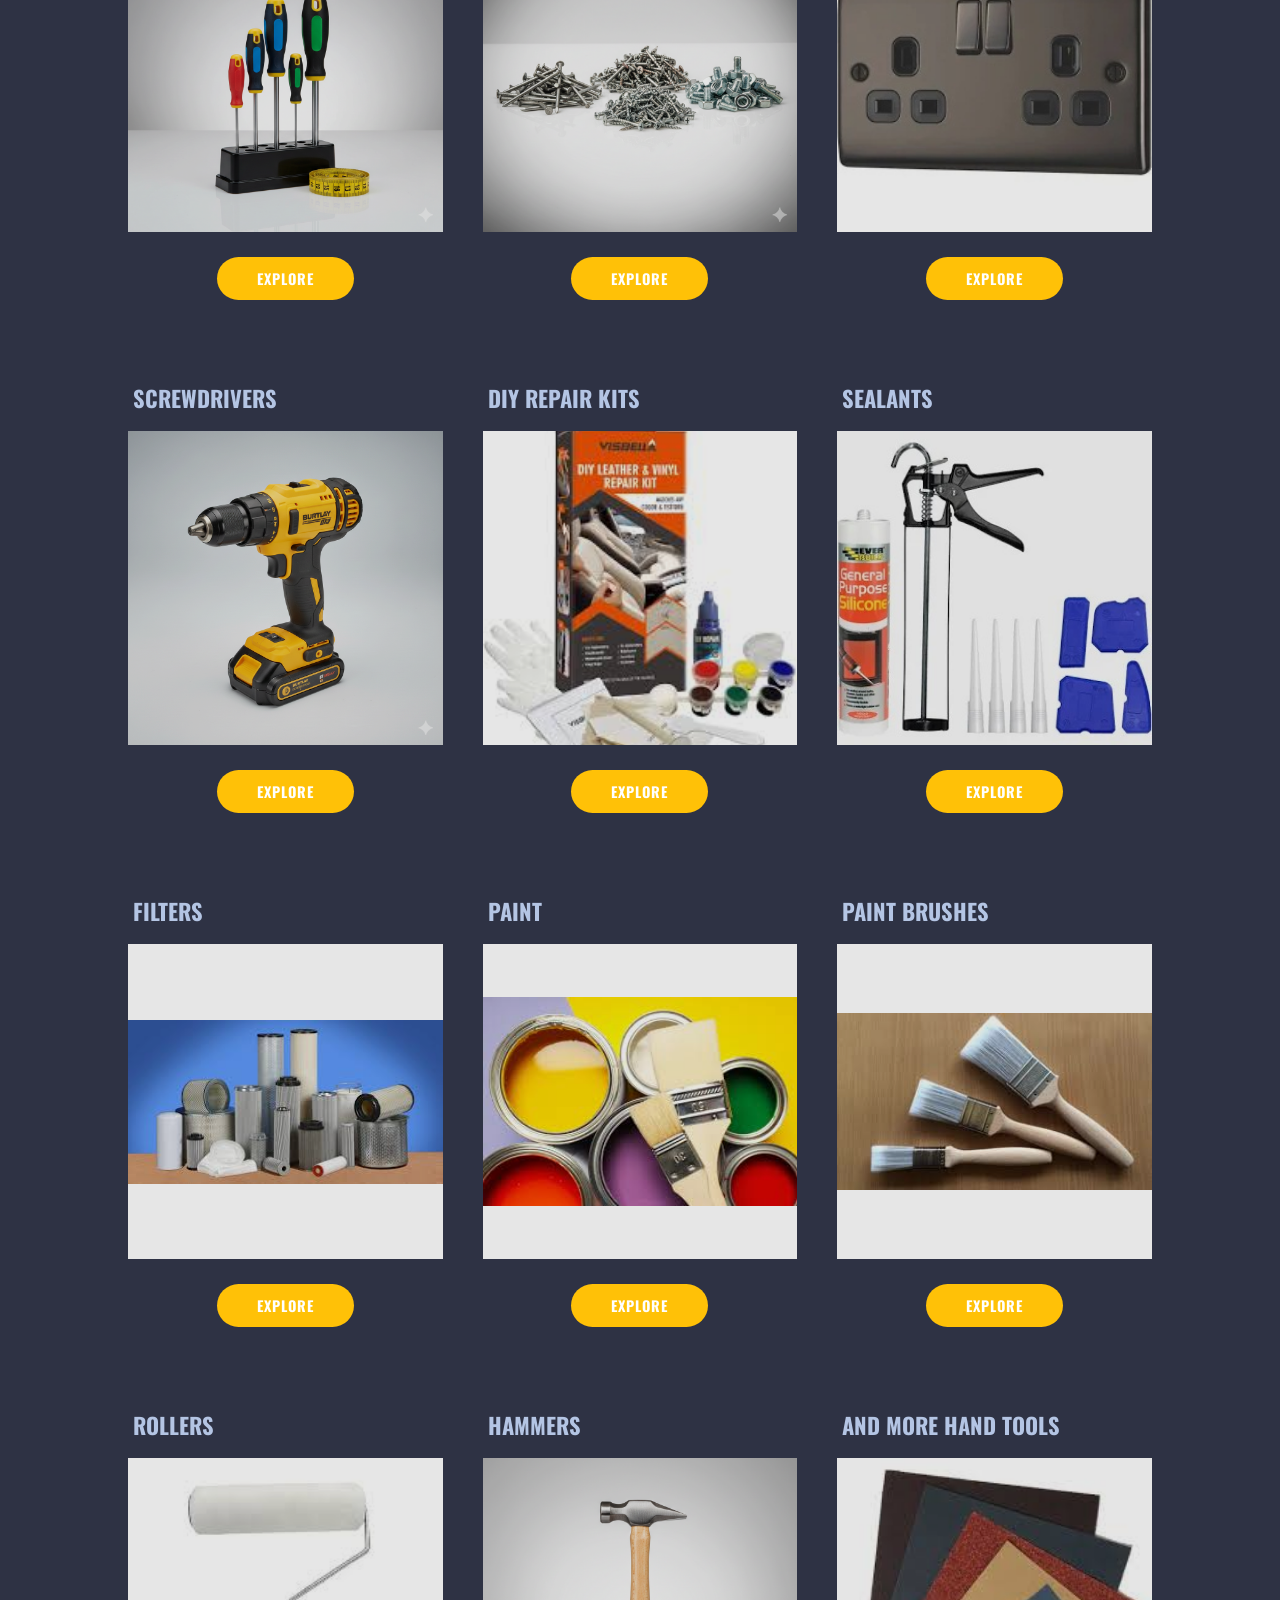
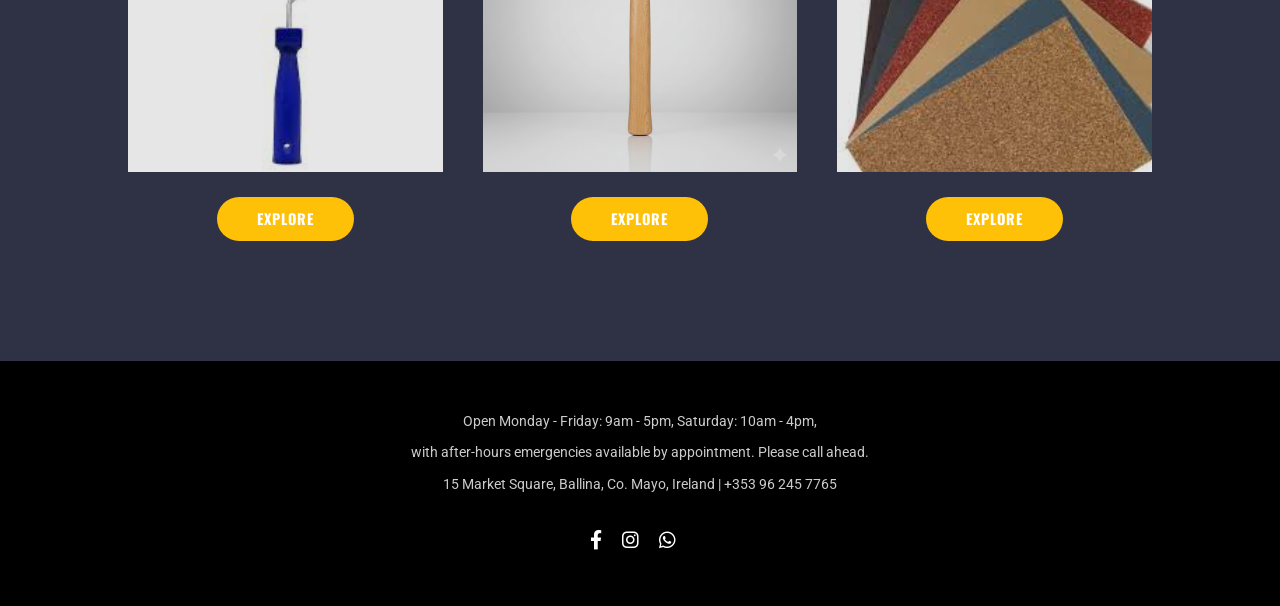
<file: store.html>
<!DOCTYPE html>
<html lang="en">
<head>
    <meta charset="UTF-8">
    <meta name="viewport" content="width=device-width, initial-scale=1.0">
    <title>Loose Screw - Store</title>
    <link rel="stylesheet" href="style.css">
    <link rel="stylesheet" href="store.css">
    <link rel="stylesheet" href="https://cdnjs.cloudflare.com/ajax/libs/font-awesome/6.0.0/css/all.min.css">
    <link href="https://fonts.googleapis.com/css2?family=Oswald:wght@400;700&family=Roboto:wght@300;400;700&display=swap" rel="stylesheet">
</head>
<body>
<script src="//code.tidio.co/lspiiqb1wacac2snyfqq0s9dsjgk1dm2.js" async></script>

<nav class="navbar">
    <div class="logo-container">
        <img src="assets/hero-house.png" alt="Loose Screw Logo" class="logo">
        <span class="brand-name">LOOSE SCREW</span>
    </div>
    <ul class="nav-links">
        <li><a href="index.html" class="nav-btn">MAIN</a></li>
        <li><a href="index.html#services" class="nav-btn">OUR SERVICES</a></li>
        <li><a href="index.html#reviews" class="nav-btn">REVIEWS</a></li>
        <li><a href="index.html#contact" class="nav-btn">CONTACT US</a></li>
        <li><a href="index.html#find-us" class="nav-btn">FIND US</a></li>
        <li><a href="store.html" class="nav-btn active-btn">STORE</a></li>
    </ul>
</nav>

<header class="store-hero">
    <img src="assets/store1.jpg" alt="Tool Wall" class="store-hero-img">
</header>

<section id="contacts" class="store-intro">
    <h2>IN OUR STORE YOU CAN PURCHASE THESE TYPES OF PRODUCTS</h2>
    <p class="intro-subtext">
        Our full catalog is coming soon to the website!<br>
        Currently, all these products are available for purchase directly at our physical store.
    </p>

    <div class="store-details">
        <h3>Store address</h3>
        <p>15 Market Square, Ballina, Co. Mayo, Ireland</p>
        <p>+353 96 245 7765</p>

        <p class="hours">Monday — Friday: 9am - 5pm</p>
        <p class="hours">Saturday: 10am - 4pm</p>
        <p class="no-breaks">Open throughout the day for your convenience!</p>
    </div>
</section>

<section class="product-grid-section">
    <div class="product-container">

        <div class="product-card">
            <h3>Screws</h3>
            <div class="image-box">
                <img src="assets/product-4.jpg" alt="Power Drill">
            </div>
            <a href="#contacts" class="explore-btn">EXPLORE</a>
        </div>

        <div class="product-card">
            <h3>Nails</h3>
            <div class="image-box">
                <img src="assets/product-3.jpg" alt="Hammer">
            </div>
            <a href="#contacts" class="explore-btn">EXPLORE</a>
        </div>

        <div class="product-card">
            <h3>Plug sockets</h3>
            <div class="image-box">
                <img src="assets/sockets.jpg" alt="Screws and Nuts">
            </div>
            <a href="#contacts" class="explore-btn">EXPLORE</a>
        </div>

        <div class="product-card">
            <h3>SCREWDRIVERS</h3>
            <div class="image-box">
                <img src="assets/product-1.jpg" alt="Screwdrivers">
            </div>
            <a href="#contacts" class="explore-btn">EXPLORE</a>
        </div>

        <div class="product-card">
            <h3>Diy repair kits</h3>
            <div class="image-box">
                <img src="assets/repair kits.jpg" alt="Tape Measure">
            </div>
            <a href="#contacts" class="explore-btn">EXPLORE</a>
        </div>

        <div class="product-card">
            <h3>Sealants</h3>
            <div class="image-box">
                <img src="assets/sealants.jpg" alt="Level Tool">
            </div>
            <a href="#contacts" class="explore-btn">EXPLORE</a>
        </div>

        <div class="product-card">
            <h3>Filters</h3>
            <div class="image-box">
                <img src="assets/filters.jpg" alt="Level Tool">
            </div>
            <a href="#contacts" class="explore-btn">EXPLORE</a>
        </div>

        <div class="product-card">
            <h3>Paint</h3>
            <div class="image-box">
                <img src="assets/paint.jpg" alt="Level Tool">
            </div>
            <a href="#contacts" class="explore-btn">EXPLORE</a>
        </div>

        <div class="product-card">
            <h3>Paint brushes</h3>
            <div class="image-box">
                <img src="assets/brush.jpg" alt="Level Tool">
            </div>
            <a href="#contacts" class="explore-btn">EXPLORE</a>
        </div>

        <div class="product-card">
            <h3>Rollers</h3>
            <div class="image-box">
                <img src="assets/rollers.jpg" alt="Level Tool">
            </div>
            <a href="#contacts" class="explore-btn">EXPLORE</a>
        </div>

        <div class="product-card">
            <h3>Hammers</h3>
            <div class="image-box">
                <img src="assets/product-2.jpg" alt="Level Tool">
            </div>
            <a href="#contacts" class="explore-btn">EXPLORE</a>
        </div>

        <div class="product-card">
            <h3>And more hand tools</h3>
            <div class="image-box">
                <img src="assets/sandpapers.jpg" alt="Level Tool">
            </div>
            <a href="#contacts" class="explore-btn">EXPLORE</a>
        </div>

    </div>
</section>

<footer>
    <p>Open Monday - Friday: 9am - 5pm, Saturday: 10am - 4pm,</p>
    <p>with after-hours emergencies available by appointment. Please call ahead.</p>
    <p>15 Market Square, Ballina, Co. Mayo, Ireland | +353 96 245 7765</p>

    <div class="social-links">
        <a href="https://www.facebook.com/share/1GQJoAtL1u/" target="_blank"><i class="fab fa-facebook-f"></i></a>
        <a href="https://www.instagram.com/loose.screws.ballina/?hl=en" target="_blank"><i class="fab fa-instagram"></i></a>
        <a href="https://wa.me/353962457765" target="_blank"><i class="fab fa-whatsapp"></i></a>
    </div>
</footer>

</body>
</html>
</file>
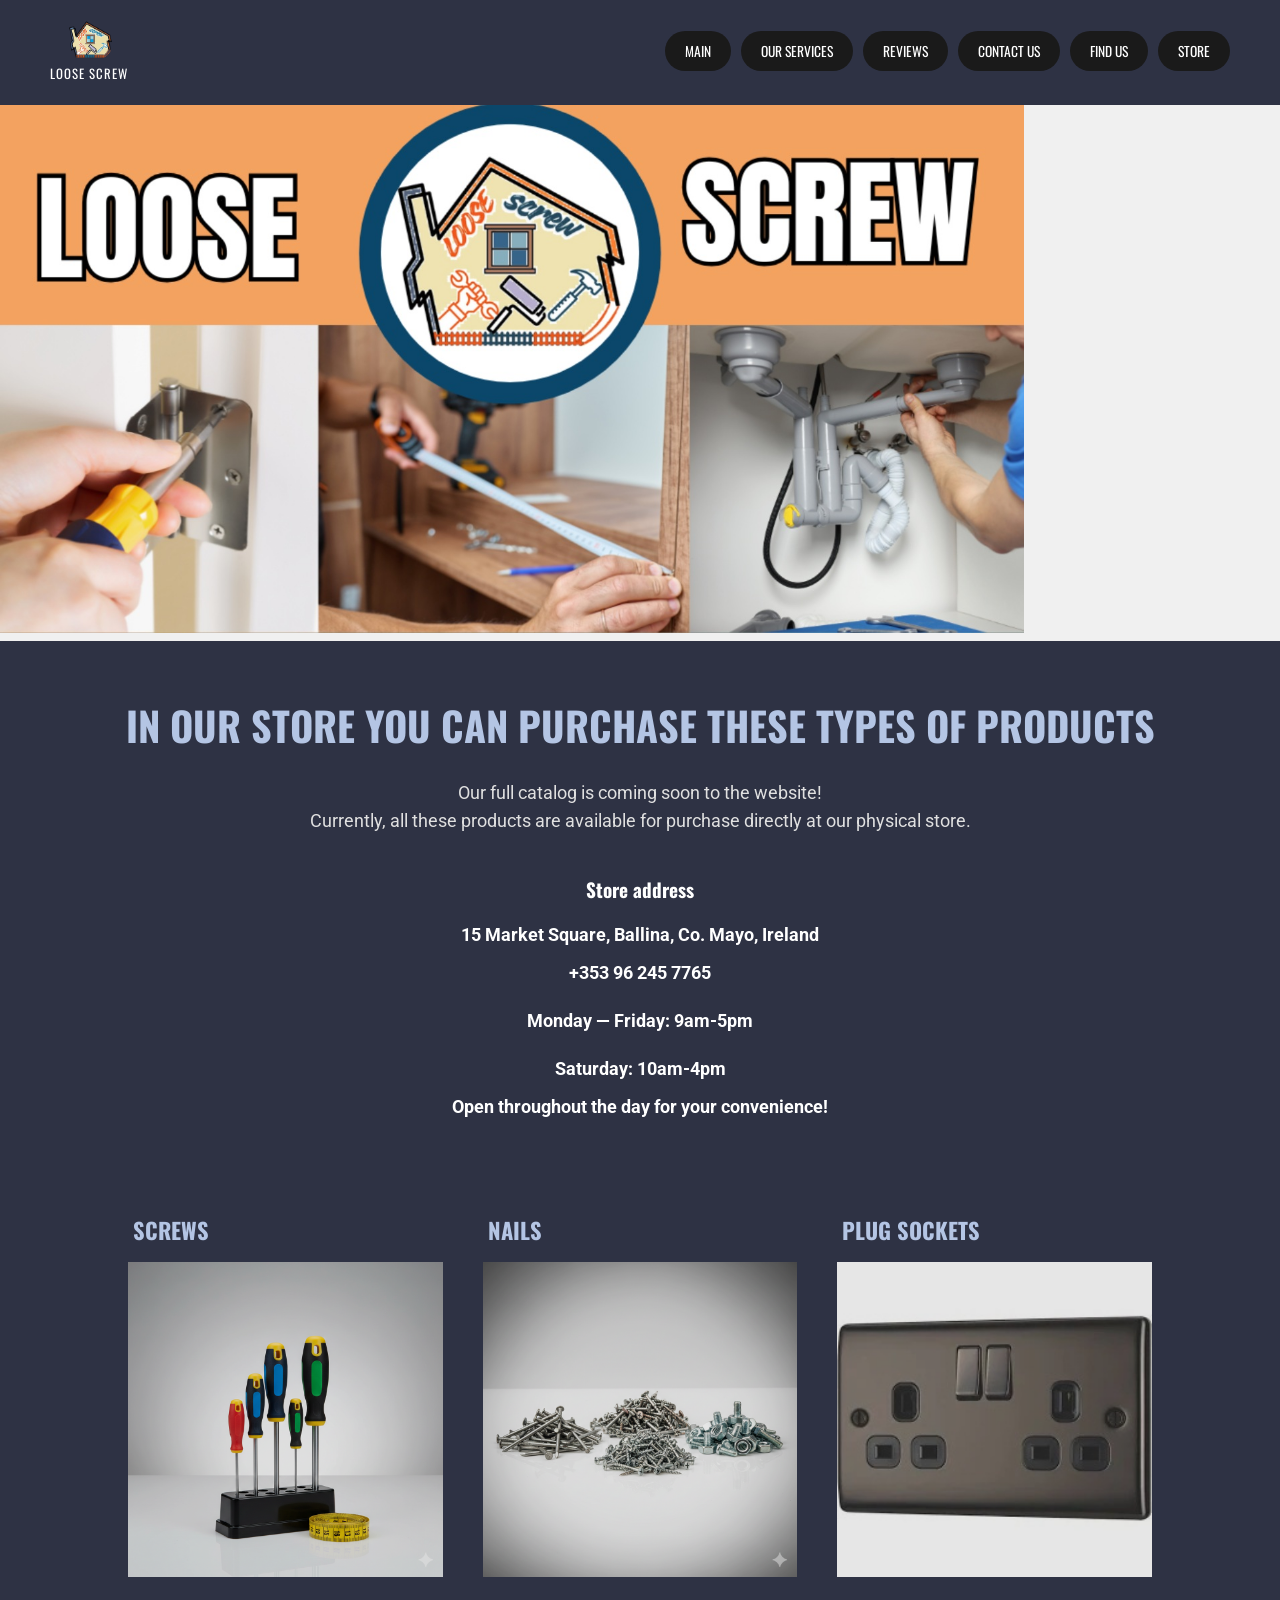
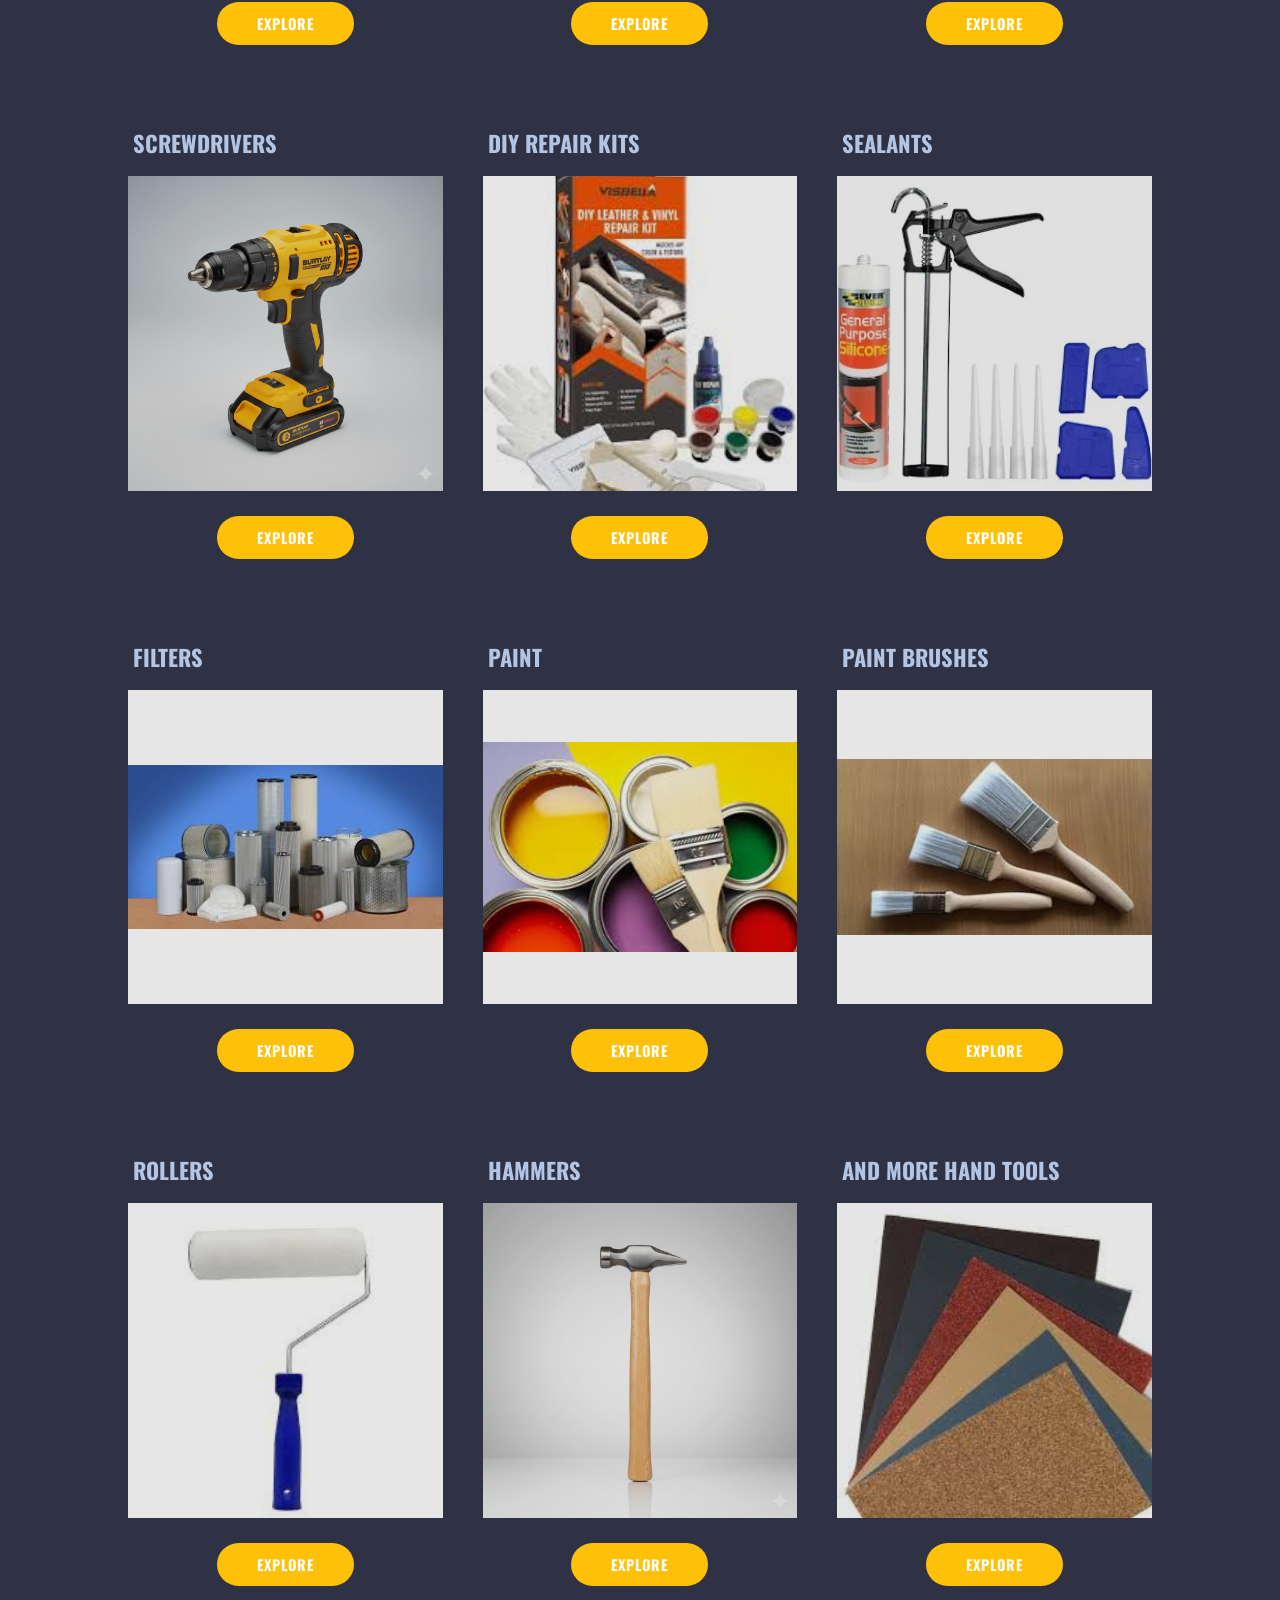
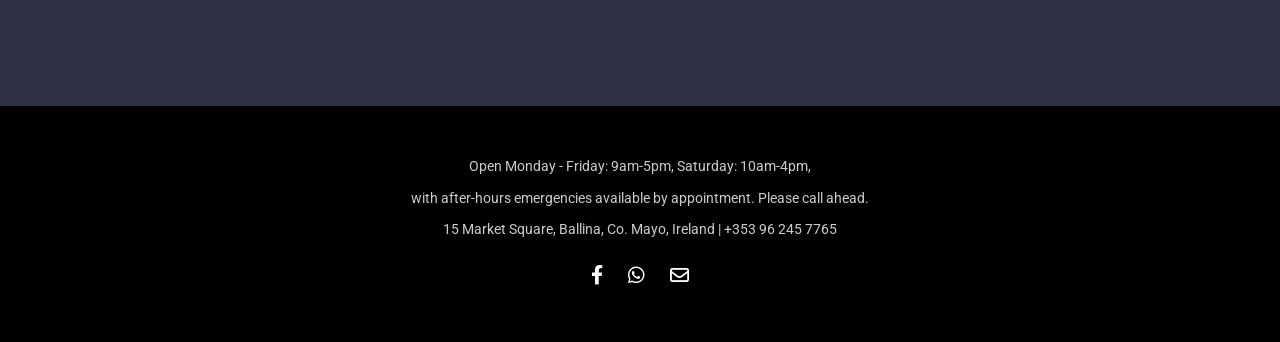
<file: my_project_v2/my_project_v2/store.html>
<!DOCTYPE html>
<html lang="en">
<head>
    <meta charset="UTF-8">
    <meta name="viewport" content="width=device-width, initial-scale=1.0">
    <title>Loose Screw - Store</title>
    <link rel="stylesheet" href="style.css">
    <link rel="stylesheet" href="store.css">
    <link rel="stylesheet" href="https://cdnjs.cloudflare.com/ajax/libs/font-awesome/6.0.0/css/all.min.css">
    <link href="https://fonts.googleapis.com/css2?family=Oswald:wght@400;700&family=Roboto:wght@300;400;700&display=swap" rel="stylesheet">
</head>
<body>
<!--<script src="//code.tidio.co/lspiiqb1wacac2snyfqq0s9dsjgk1dm2.js" async></script>-->

<nav class="navbar">
    <div class="logo-container">
        <img src="assets/hero-house.png" alt="Loose Screw Logo" class="logo">
        <span class="brand-name">LOOSE SCREW</span>
    </div>
    <ul class="nav-links">
        <li><a href="index.html" class="nav-btn">MAIN</a></li>
        <li><a href="index.html#services" class="nav-btn">OUR SERVICES</a></li>
        <li><a href="index.html#reviews" class="nav-btn">REVIEWS</a></li>
        <li><a href="index.html#contact" class="nav-btn">CONTACT US</a></li>
        <li><a href="index.html#find-us" class="nav-btn">FIND US</a></li>
        <li><a href="store.html" class="nav-btn active-btn">STORE</a></li>
    </ul>
</nav>

<header class="store-hero">
    <img src="assets/store1.jpg" alt="Tool Wall" class="store-hero-img">
</header>

<section id="contacts" class="store-intro">
    <h2>IN OUR STORE YOU CAN PURCHASE THESE TYPES OF PRODUCTS</h2>
    <p class="intro-subtext">
        Our full catalog is coming soon to the website!<br>
        Currently, all these products are available for purchase directly at our physical store.
    </p>

    <div class="store-details">
        <h3>Store address</h3>
        <p>15 Market Square, Ballina, Co. Mayo, Ireland</p>
        <p>+353 96 245 7765</p>

        <p class="hours">Monday — Friday: 9am-5pm</p>
        <p class="hours">Saturday: 10am-4pm</p>
        <p class="no-breaks">Open throughout the day for your convenience!</p>
    </div>
</section>

<section class="product-grid-section">
    <div class="product-container">

        <div class="product-card">
            <h3>Screws</h3>
            <div class="image-box">
                <img src="assets/product-4.jpg" alt="Power Drill">
            </div>
            <a href="#contacts" class="explore-btn">EXPLORE</a>
        </div>

        <div class="product-card">
            <h3>Nails</h3>
            <div class="image-box">
                <img src="assets/product-3.jpg" alt="Hammer">
            </div>
            <a href="#contacts" class="explore-btn">EXPLORE</a>
        </div>

        <div class="product-card">
            <h3>Plug sockets</h3>
            <div class="image-box">
                <img src="assets/sockets.jpg" alt="Screws and Nuts">
            </div>
            <a href="#contacts" class="explore-btn">EXPLORE</a>
        </div>

        <div class="product-card">
            <h3>SCREWDRIVERS</h3>
            <div class="image-box">
                <img src="assets/product-1.jpg" alt="Screwdrivers">
            </div>
            <a href="#contacts" class="explore-btn">EXPLORE</a>
        </div>

        <div class="product-card">
            <h3>Diy repair kits</h3>
            <div class="image-box">
                <img src="assets/repair kits.jpg" alt="Tape Measure">
            </div>
            <a href="#contacts" class="explore-btn">EXPLORE</a>
        </div>

        <div class="product-card">
            <h3>Sealants</h3>
            <div class="image-box">
                <img src="assets/sealants.jpg" alt="Level Tool">
            </div>
            <a href="#contacts" class="explore-btn">EXPLORE</a>
        </div>

        <div class="product-card">
            <h3>Filters</h3>
            <div class="image-box">
                <img src="assets/filters.jpg" alt="Level Tool">
            </div>
            <a href="#contacts" class="explore-btn">EXPLORE</a>
        </div>

        <div class="product-card">
            <h3>Paint</h3>
            <div class="image-box">
                <img src="assets/paint.jpg" alt="Level Tool">
            </div>
            <a href="#contacts" class="explore-btn">EXPLORE</a>
        </div>

        <div class="product-card">
            <h3>Paint brushes</h3>
            <div class="image-box">
                <img src="assets/brush.jpg" alt="Level Tool">
            </div>
            <a href="#contacts" class="explore-btn">EXPLORE</a>
        </div>

        <div class="product-card">
            <h3>Rollers</h3>
            <div class="image-box">
                <img src="assets/rollers.jpg" alt="Level Tool">
            </div>
            <a href="#contacts" class="explore-btn">EXPLORE</a>
        </div>

        <div class="product-card">
            <h3>Hammers</h3>
            <div class="image-box">
                <img src="assets/product-2.jpg" alt="Level Tool">
            </div>
            <a href="#contacts" class="explore-btn">EXPLORE</a>
        </div>

        <div class="product-card">
            <h3>And more hand tools</h3>
            <div class="image-box">
                <img src="assets/sandpapers.jpg" alt="Level Tool">
            </div>
            <a href="#contacts" class="explore-btn">EXPLORE</a>
        </div>

    </div>
</section>

<footer>
    <p>Open Monday - Friday: 9am-5pm, Saturday: 10am-4pm,</p>
    <p>with after-hours emergencies available by appointment. Please call ahead.</p>
    <p>15 Market Square, Ballina, Co. Mayo, Ireland | +353 96 245 7765</p>

    <div class="footer-icons">
        <i class="fab fa-facebook-f"></i>
        <i class="fab fa-whatsapp"></i>
        <i class="far fa-envelope"></i>
    </div>
</footer>

</body>
</html>
</file>
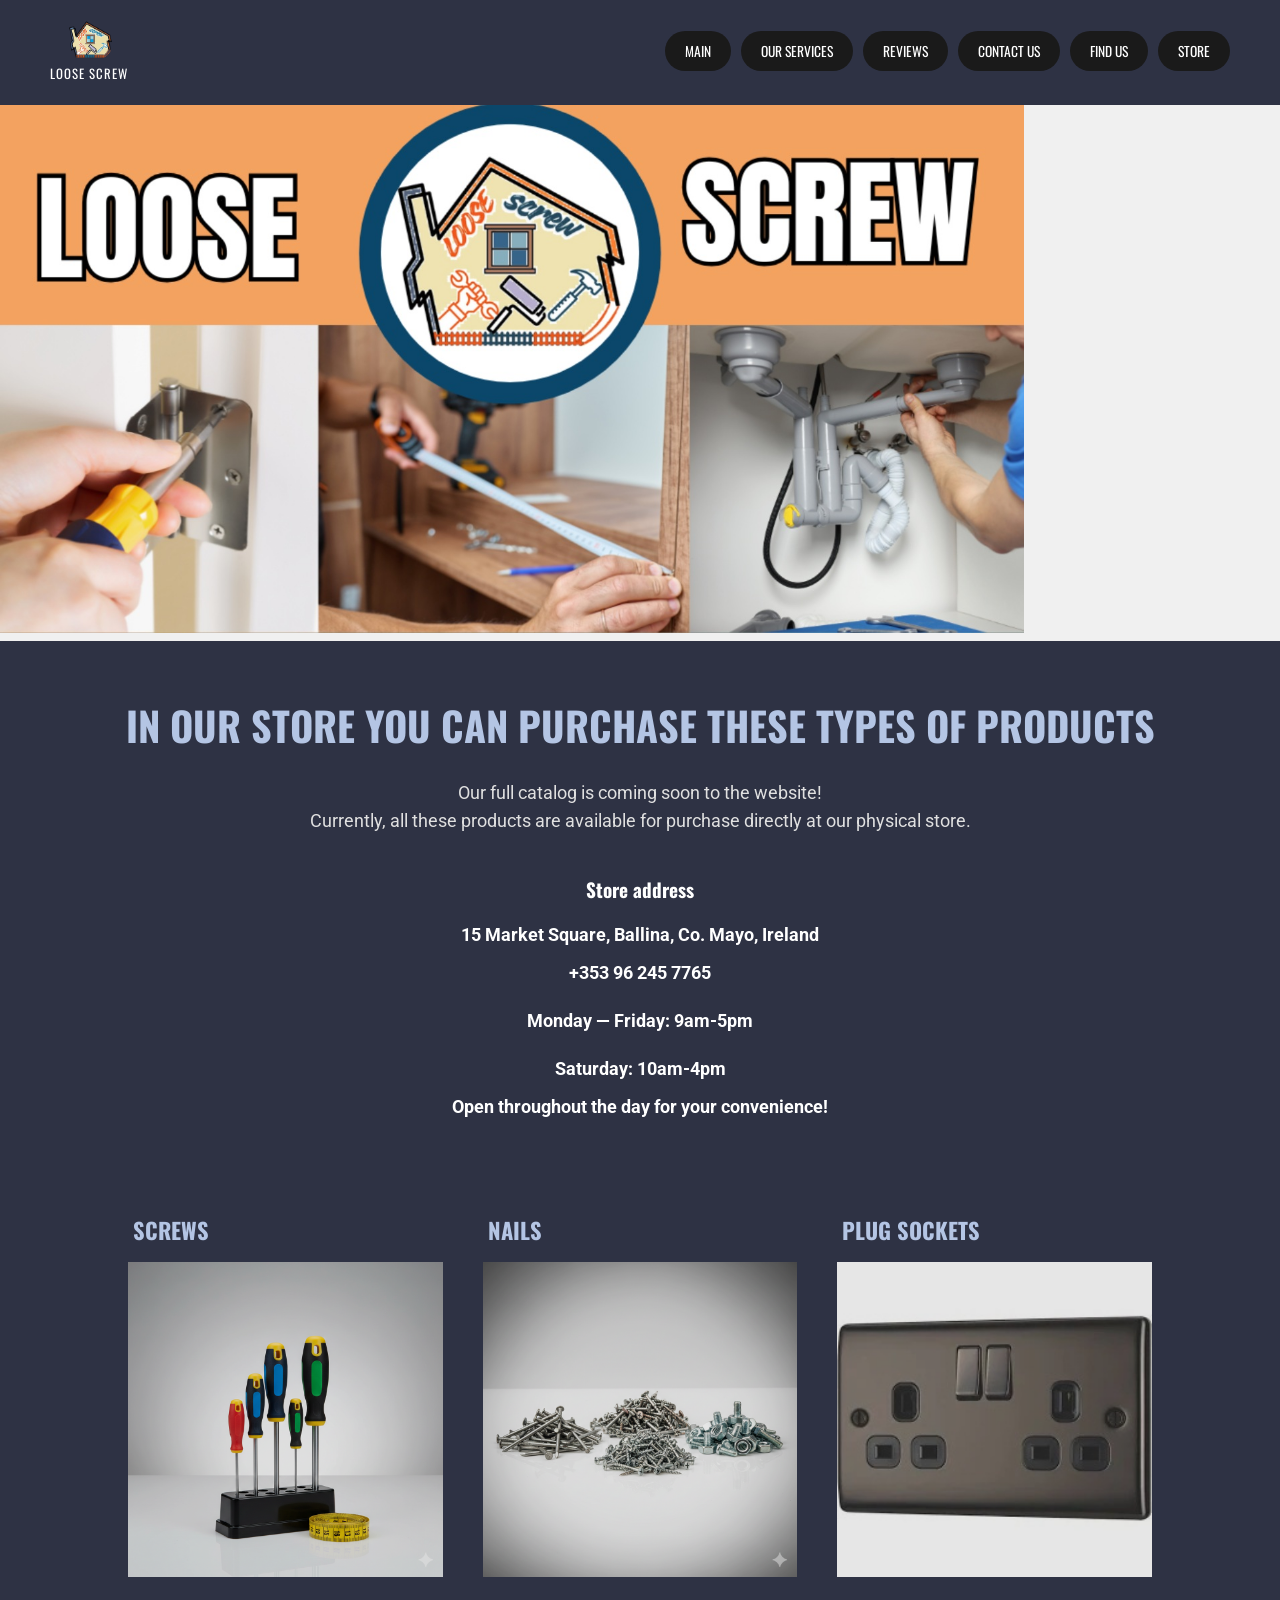
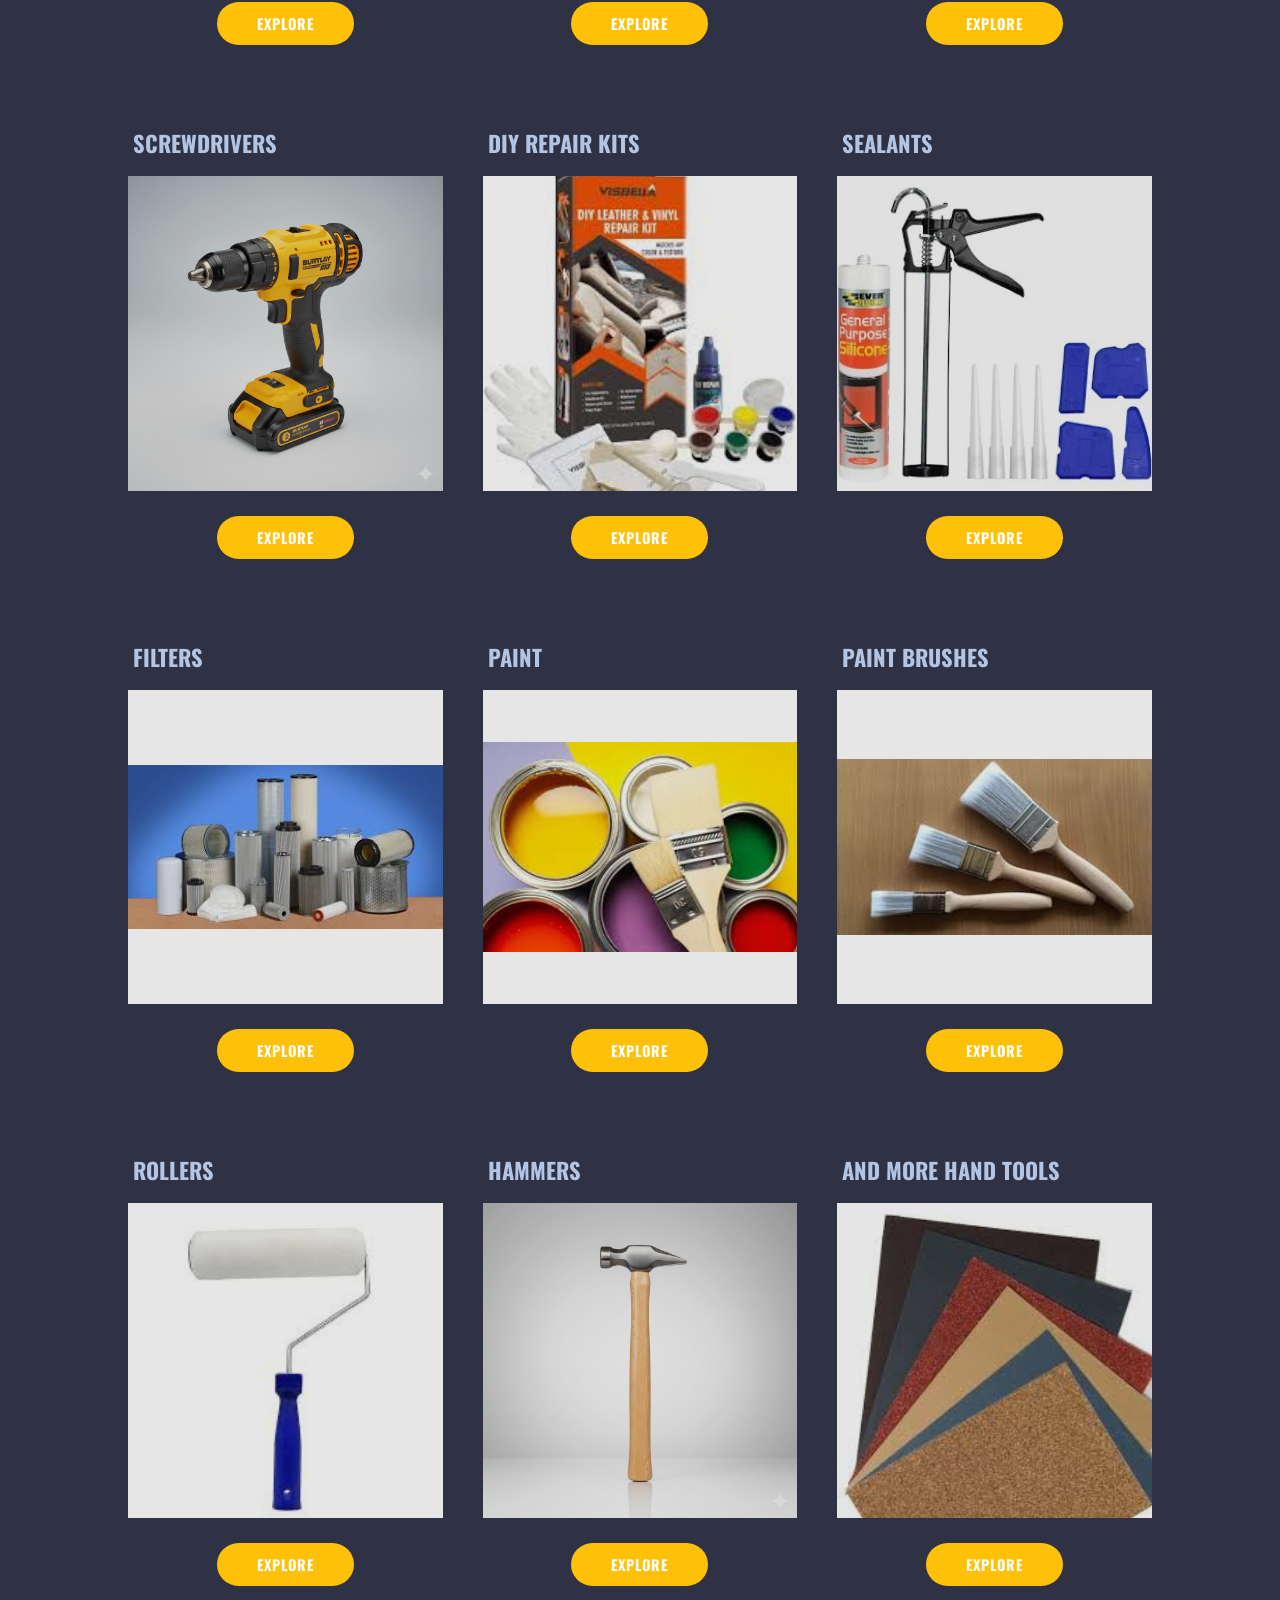
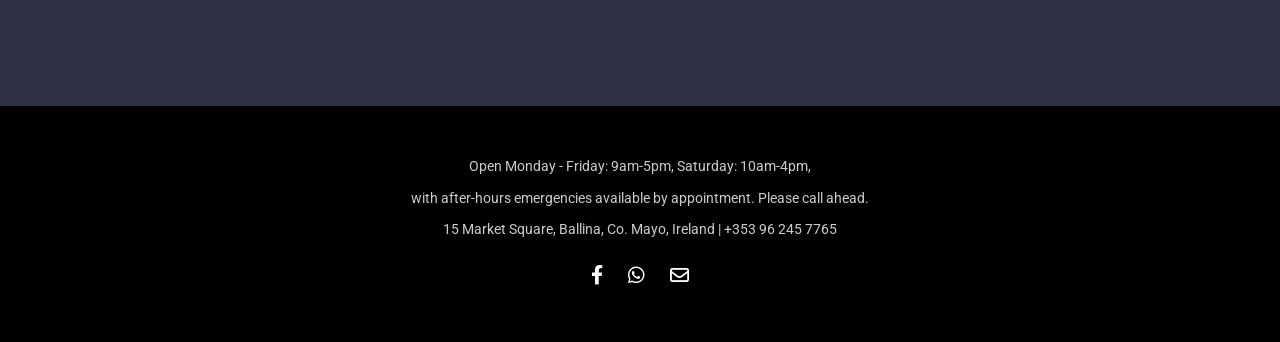
<file: my_project_v3/my_project_v2/store.html>
<!DOCTYPE html>
<html lang="en">
<head>
    <meta charset="UTF-8">
    <meta name="viewport" content="width=device-width, initial-scale=1.0">
    <title>Loose Screw - Store</title>
    <link rel="stylesheet" href="style.css">
    <link rel="stylesheet" href="store.css">
    <link rel="stylesheet" href="https://cdnjs.cloudflare.com/ajax/libs/font-awesome/6.0.0/css/all.min.css">
    <link href="https://fonts.googleapis.com/css2?family=Oswald:wght@400;700&family=Roboto:wght@300;400;700&display=swap" rel="stylesheet">
</head>
<body>
<script src="//code.tidio.co/lspiiqb1wacac2snyfqq0s9dsjgk1dm2.js" async></script>

<nav class="navbar">
    <div class="logo-container">
        <img src="assets/hero-house.png" alt="Loose Screw Logo" class="logo">
        <span class="brand-name">LOOSE SCREW</span>
    </div>
    <ul class="nav-links">
        <li><a href="index.html" class="nav-btn">MAIN</a></li>
        <li><a href="index.html#services" class="nav-btn">OUR SERVICES</a></li>
        <li><a href="index.html#reviews" class="nav-btn">REVIEWS</a></li>
        <li><a href="index.html#contact" class="nav-btn">CONTACT US</a></li>
        <li><a href="index.html#find-us" class="nav-btn">FIND US</a></li>
        <li><a href="store.html" class="nav-btn active-btn">STORE</a></li>
    </ul>
</nav>

<header class="store-hero">
    <img src="assets/store1.jpg" alt="Tool Wall" class="store-hero-img">
</header>

<section id="contacts" class="store-intro">
    <h2>IN OUR STORE YOU CAN PURCHASE THESE TYPES OF PRODUCTS</h2>
    <p class="intro-subtext">
        Our full catalog is coming soon to the website!<br>
        Currently, all these products are available for purchase directly at our physical store.
    </p>

    <div class="store-details">
        <h3>Store address</h3>
        <p>15 Market Square, Ballina, Co. Mayo, Ireland</p>
        <p>+353 96 245 7765</p>

        <p class="hours">Monday — Friday: 9am-5pm</p>
        <p class="hours">Saturday: 10am-4pm</p>
        <p class="no-breaks">Open throughout the day for your convenience!</p>
    </div>
</section>

<section class="product-grid-section">
    <div class="product-container">

        <div class="product-card">
            <h3>Screws</h3>
            <div class="image-box">
                <img src="assets/product-4.jpg" alt="Power Drill">
            </div>
            <a href="#contacts" class="explore-btn">EXPLORE</a>
        </div>

        <div class="product-card">
            <h3>Nails</h3>
            <div class="image-box">
                <img src="assets/product-3.jpg" alt="Hammer">
            </div>
            <a href="#contacts" class="explore-btn">EXPLORE</a>
        </div>

        <div class="product-card">
            <h3>Plug sockets</h3>
            <div class="image-box">
                <img src="assets/sockets.jpg" alt="Screws and Nuts">
            </div>
            <a href="#contacts" class="explore-btn">EXPLORE</a>
        </div>

        <div class="product-card">
            <h3>SCREWDRIVERS</h3>
            <div class="image-box">
                <img src="assets/product-1.jpg" alt="Screwdrivers">
            </div>
            <a href="#contacts" class="explore-btn">EXPLORE</a>
        </div>

        <div class="product-card">
            <h3>Diy repair kits</h3>
            <div class="image-box">
                <img src="assets/repair kits.jpg" alt="Tape Measure">
            </div>
            <a href="#contacts" class="explore-btn">EXPLORE</a>
        </div>

        <div class="product-card">
            <h3>Sealants</h3>
            <div class="image-box">
                <img src="assets/sealants.jpg" alt="Level Tool">
            </div>
            <a href="#contacts" class="explore-btn">EXPLORE</a>
        </div>

        <div class="product-card">
            <h3>Filters</h3>
            <div class="image-box">
                <img src="assets/filters.jpg" alt="Level Tool">
            </div>
            <a href="#contacts" class="explore-btn">EXPLORE</a>
        </div>

        <div class="product-card">
            <h3>Paint</h3>
            <div class="image-box">
                <img src="assets/paint.jpg" alt="Level Tool">
            </div>
            <a href="#contacts" class="explore-btn">EXPLORE</a>
        </div>

        <div class="product-card">
            <h3>Paint brushes</h3>
            <div class="image-box">
                <img src="assets/brush.jpg" alt="Level Tool">
            </div>
            <a href="#contacts" class="explore-btn">EXPLORE</a>
        </div>

        <div class="product-card">
            <h3>Rollers</h3>
            <div class="image-box">
                <img src="assets/rollers.jpg" alt="Level Tool">
            </div>
            <a href="#contacts" class="explore-btn">EXPLORE</a>
        </div>

        <div class="product-card">
            <h3>Hammers</h3>
            <div class="image-box">
                <img src="assets/product-2.jpg" alt="Level Tool">
            </div>
            <a href="#contacts" class="explore-btn">EXPLORE</a>
        </div>

        <div class="product-card">
            <h3>And more hand tools</h3>
            <div class="image-box">
                <img src="assets/sandpapers.jpg" alt="Level Tool">
            </div>
            <a href="#contacts" class="explore-btn">EXPLORE</a>
        </div>

    </div>
</section>

<footer>
    <p>Open Monday - Friday: 9am-5pm, Saturday: 10am-4pm,</p>
    <p>with after-hours emergencies available by appointment. Please call ahead.</p>
    <p>15 Market Square, Ballina, Co. Mayo, Ireland | +353 96 245 7765</p>

    <div class="footer-icons">
        <i class="fab fa-facebook-f"></i>
        <i class="fab fa-whatsapp"></i>
        <i class="far fa-envelope"></i>
    </div>
</footer>

</body>
</html>
</file>
<file: style.css>
/* --- Global Styles --- */
* {
    margin: 0;
    padding: 0;
    box-sizing: border-box;
}

body {
    font-family: 'Roboto', sans-serif;
    background-color: #2E3244; /* Dark blue-grey background */
    color: #ffffff;
    line-height: 1.6;
}

h1, h2, h3, .brand-name, .nav-btn, .cta-button, .submit-btn {
    font-family: 'Oswald', sans-serif;
    text-transform: uppercase;
}

h2 {
    font-size: 3rem;
    color: #B4C5E4; /* Light periwinkle heading color */
    margin-bottom: 30px;
}

a {
    text-decoration: none;
    color: white;
}

/* --- Navigation --- */
.navbar {
    display: flex;
    justify-content: space-between;
    align-items: center;
    padding: 20px 50px;
    background-color: #2E3244;
}

.logo-container {
    display: flex;
    flex-direction: column;
    align-items: center;
}

.logo {
    width: 200px;
    margin-bottom: 5px;
}

.brand-name {
    font-size: 1rem;
    letter-spacing: 1px;
}

.nav-links {
    list-style: none;
    display: flex;
    gap: 10px;
}

.nav-btn {
    background-color: #1a1a1a;
    padding: 10px 20px;
    border-radius: 20px;
    font-size: 1.2rem;
    transition: background 0.3s;
}

.nav-btn:hover {
    background-color: #333;
}

/* --- Hero Section --- */
.hero {
    display: flex;
    justify-content: space-between;
    
    
    min-height: 80vh; 
}

.hero-content {
    max-width: 50%;
    padding: 60px 10%;
    align-items: center;
}

.hero-content h1 {
    font-size: 4.5rem;
    line-height: 0.9;
    color: #B4C5E4;
    margin-bottom: 30px;
}

.hero-content p {
    margin-bottom: 20px;
    max-width: 90%;
}

.cta-button {
    display: inline-block;
    background-color: #121212;
    padding: 12px 30px;
    border-radius: 25px;
    margin-top: 10px;
    font-weight: bold;
}

.cta-button1 {
    display: inline-block;
    background-color: #121212;
    padding: 12px 30px;
    border-radius: 25px;
    margin-top: 10px;
    font-weight: bold;
    font-size: 2.5rem;
}

.hero-image img {
    max-width: 100%;
    height: auto;
    width: 100%;
    margin-top: 10%;

}

/* --- Services Section --- */
.services {
    padding: 50px;
    display: flex;
    background-color: #000;
    min-height: 80vh;
}

.services-visual {
    display: flex;
     justify-content: space-between;
     
     gap: 10px;
}


.img1 {
    width: 50%;
    align-items: center;
    object-fit: cover;
}
.img2 {
    width: 50%;
    align-items: top;
}


.services-text {
    width: 60%;
    padding: 80px 60px;
    display: flex;
    flex-direction: column;
    justify-content: center;
}

.service-row {
    margin-bottom: 25px;
}

.service-row h3 {
    display: inline;
    font-size: 1.1rem;
    color: #fff;
    margin-right: 5px;
}

.service-row p {
    display: inline;
    color: #ccc;
    font-size: 1rem;
}

/* --- Reviews Section --- */
.reviews {
    background-color: #000;
    padding: 100px 10%;
    text-align: center;
}

.reviews-grid {
    display: grid;
    grid-template-columns: 1fr 1fr;
    gap: 60px;
    text-align: center;
    margin-top: 50px;
}

.stars {
    color: #fff;
    margin-bottom: 15px;
    font-size: 1.2rem;
    letter-spacing: 3px;
}

.review-card p {
    font-size: 1.1rem;
    margin-bottom: 15px;
    line-height: 1.5;
}

.author {
    color: #aaa;
    font-size: 0.9rem;
}

/* --- Contact Section --- */
.contact {
    background-color: #000;
    padding: 80px 10%;
    display: flex;
    flex-direction: column;
    align-items: center;
    text-align: center;
}

.contact p {
    color: #ccc;
    margin-bottom: 40px;
}

.contact-form {
    width: 100%;
    max-width: 500px;
    text-align: left;
}

.contact-form label {
    display: block;
    font-weight: bold;
    font-size: 0.9rem;
    margin-bottom: 8px;
    font-family: 'Oswald', sans-serif;
}

.contact-form input,
.contact-form textarea {
    width: 100%;
    background: transparent;
    border: 1px solid #555;
    border-radius: 5px;
    padding: 12px;
    margin-bottom: 20px;
    color: white;
    font-size: 1rem;
}

.contact-form textarea {
    resize: none;
}

.submit-btn {
    background-color: #1a1a1a;
    color: white;
    border: 1px solid #555;
    padding: 12px 35px;
    border-radius: 25px;
    cursor: pointer;
    font-size: 1rem;
    transition: all 0.3s;
}

.submit-btn:hover {
    background-color: #fff;
    color: #000;
}

/* --- Find Us Section --- */
.find-us {
    background-color: #2E3244;
    padding: 80px 10%;
    display: flex;
    justify-content: space-between;
    align-items: flex-start;
}

.find-us-content {
    flex: 1;
}

.find-us h3 {
    margin-top: 30px;
    margin-bottom: 15px;
    font-size: 1rem;
}

.no-breaks {
    margin-top: 15px;
}

.social-links {
    margin-top: 30px;
    font-size: 1.2rem;
}

.social-links i {
    margin-right: 15px;
    cursor: pointer;
}

.map-container {
    flex: 1;
    display: flex;
    justify-content: flex-end;
}

.map-placeholder {
    width: 400px;
    height: 300px;
    background-color: #ddd;
    background-image: url('assets/map_placeholder.png'); /* Add a map screenshot here */
    background-size: cover;
    border-radius: 4px;
}

/* --- Footer --- */
footer {
    background-color: #000;
    padding: 50px 10%;
    text-align: center;
    font-size: 0.85rem;
    color: #ccc;
}

footer p {
    margin-bottom: 10px;
}

/* --- Responsive Mobile --- */
@media (max-width: 768px) {
    .navbar {
        flex-direction: column;
        padding: 20px;
    }

    .nav-links {
        flex-wrap: wrap;
        justify-content: center;
        margin-top: 20px;
    }

    .hero {
        flex-direction: column-reverse;
        text-align: center;
    }

    .hero-content {
        max-width: 100%;
    }

    .services {
        flex-direction: column;
    }

    .services-visual, .services-text {
        width: 100%;
    }

    .services-visual {
        height: 300px;
    }

    .reviews-grid {
        grid-template-columns: 1fr;
    }

    .find-us {
        flex-direction: column;
    }

    .map-container {
        width: 100%;
        margin-top: 40px;
        justify-content: center;
    }
}
</file>
<file: my_project_v2/my_project_v2/style.css>
/* --- Global Styles --- */
* {
    margin: 0;
    padding: 0;
    box-sizing: border-box;
}

body {
    font-family: 'Roboto', sans-serif;
    background-color: #2E3244; /* Dark blue-grey background */
    color: #ffffff;
    line-height: 1.6;
}

h1, h2, h3, .brand-name, .nav-btn, .cta-button, .submit-btn {
    font-family: 'Oswald', sans-serif;
    text-transform: uppercase;
}

h2 {
    font-size: 3rem;
    color: #B4C5E4; /* Light periwinkle heading color */
    margin-bottom: 30px;
}

a {
    text-decoration: none;
    color: white;
}

/* --- Navigation --- */
.navbar {
    display: flex;
    justify-content: space-between;
    align-items: center;
    padding: 20px 50px;
    background-color: #2E3244;
}

.logo-container {
    display: flex;
    flex-direction: column;
    align-items: center;
}

.logo {
    width: 50px;
    margin-bottom: 5px;
}

.brand-name {
    font-size: 0.8rem;
    letter-spacing: 1px;
}

.nav-links {
    list-style: none;
    display: flex;
    gap: 10px;
}

.nav-btn {
    background-color: #1a1a1a;
    padding: 10px 20px;
    border-radius: 20px;
    font-size: 0.85rem;
    transition: background 0.3s;
}

.nav-btn:hover {
    background-color: #333;
}

/* --- Hero Section --- */
.hero {
    display: flex;
    justify-content: space-between;
    align-items: center;
    padding: 60px 10%;
    min-height: 80vh;
}

.hero-content {
    max-width: 50%;
}

.hero-content h1 {
    font-size: 4.5rem;
    line-height: 0.9;
    color: #B4C5E4;
    margin-bottom: 30px;
}

.hero-content p {
    margin-bottom: 20px;
    max-width: 90%;
}

.cta-button {
    display: inline-block;
    background-color: #121212;
    padding: 12px 30px;
    border-radius: 25px;
    margin-top: 10px;
    font-weight: bold;
}

.hero-image img {
    max-width: 100%;
    height: auto;
    width: 450px;
}

/* --- Services Section --- */
.services {
    padding: 50px;
    display: flex;
    background-color: #000;
    min-height: 80vh;
}

.services-visual {
    width: 40%;
    position: relative;
}

.services-visual img {
    width: 100%;
    height: 100%;
    object-fit: cover;
}

.services-text {
    width: 60%;
    padding: 80px 60px;
    display: flex;
    flex-direction: column;
    justify-content: center;
}

.service-row {
    margin-bottom: 25px;
}

.service-row h3 {
    display: inline;
    font-size: 1.1rem;
    color: #fff;
    margin-right: 5px;
}

.service-row p {
    display: inline;
    color: #ccc;
    font-size: 1rem;
}

/* --- Reviews Section --- */
.reviews {
    background-color: #000;
    padding: 100px 10%;
    text-align: center;
}

.reviews-grid {
    display: grid;
    grid-template-columns: 1fr 1fr;
    gap: 60px;
    text-align: center;
    margin-top: 50px;
}

.stars {
    color: #fff;
    margin-bottom: 15px;
    font-size: 1.2rem;
    letter-spacing: 3px;
}

.review-card p {
    font-size: 1.1rem;
    margin-bottom: 15px;
    line-height: 1.5;
}

.author {
    color: #aaa;
    font-size: 0.9rem;
}

/* --- Contact Section --- */
.contact {
    background-color: #000;
    padding: 80px 10%;
    display: flex;
    flex-direction: column;
    align-items: center;
    text-align: center;
}

.contact p {
    color: #ccc;
    margin-bottom: 40px;
}

.contact-form {
    width: 100%;
    max-width: 500px;
    text-align: left;
}

.contact-form label {
    display: block;
    font-weight: bold;
    font-size: 0.9rem;
    margin-bottom: 8px;
    font-family: 'Oswald', sans-serif;
}

.contact-form input,
.contact-form textarea {
    width: 100%;
    background: transparent;
    border: 1px solid #555;
    border-radius: 5px;
    padding: 12px;
    margin-bottom: 20px;
    color: white;
    font-size: 1rem;
}

.contact-form textarea {
    resize: none;
}

.submit-btn {
    background-color: #1a1a1a;
    color: white;
    border: 1px solid #555;
    padding: 12px 35px;
    border-radius: 25px;
    cursor: pointer;
    font-size: 1rem;
    transition: all 0.3s;
}

.submit-btn:hover {
    background-color: #fff;
    color: #000;
}

/* --- Find Us Section --- */
.find-us {
    background-color: #2E3244;
    padding: 80px 10%;
    display: flex;
    justify-content: space-between;
    align-items: flex-start;
}

.find-us-content {
    flex: 1;
}

.find-us h3 {
    margin-top: 30px;
    margin-bottom: 15px;
    font-size: 1rem;
}

.no-breaks {
    margin-top: 15px;
}

.social-links {
    margin-top: 30px;
    font-size: 1.2rem;
}

.social-links i {
    margin-right: 15px;
    cursor: pointer;
}

.map-container {
    flex: 1;
    display: flex;
    justify-content: flex-end;
}

.map-placeholder {
    width: 400px;
    height: 300px;
    background-color: #ddd;
    background-image: url('assets/map_placeholder.png'); /* Add a map screenshot here */
    background-size: cover;
    border-radius: 4px;
}

/* --- Footer --- */
footer {
    background-color: #000;
    padding: 50px 10%;
    text-align: center;
    font-size: 0.85rem;
    color: #ccc;
}

footer p {
    margin-bottom: 10px;
}

/* --- Responsive Mobile --- */
@media (max-width: 768px) {
    .navbar {
        flex-direction: column;
        padding: 20px;
    }

    .nav-links {
        flex-wrap: wrap;
        justify-content: center;
        margin-top: 20px;
    }

    .hero {
        flex-direction: column-reverse;
        text-align: center;
    }

    .hero-content {
        max-width: 100%;
    }

    .services {
        flex-direction: column;
    }

    .services-visual, .services-text {
        width: 100%;
    }

    .services-visual {
        height: 300px;
    }

    .reviews-grid {
        grid-template-columns: 1fr;
    }

    .find-us {
        flex-direction: column;
    }

    .map-container {
        width: 100%;
        margin-top: 40px;
        justify-content: center;
    }
}
</file>
<file: my_project_v3/my_project_v2/style.css>
/* --- Global Styles --- */
* {
    margin: 0;
    padding: 0;
    box-sizing: border-box;
}

body {
    font-family: 'Roboto', sans-serif;
    background-color: #2E3244; /* Dark blue-grey background */
    color: #ffffff;
    line-height: 1.6;
}

h1, h2, h3, .brand-name, .nav-btn, .cta-button, .submit-btn {
    font-family: 'Oswald', sans-serif;
    text-transform: uppercase;
}

h2 {
    font-size: 3rem;
    color: #B4C5E4; /* Light periwinkle heading color */
    margin-bottom: 30px;
}

a {
    text-decoration: none;
    color: white;
}

/* --- Navigation --- */
.navbar {
    display: flex;
    justify-content: space-between;
    align-items: center;
    padding: 20px 50px;
    background-color: #2E3244;
}

.logo-container {
    display: flex;
    flex-direction: column;
    align-items: center;
}

.logo {
    width: 50px;
    margin-bottom: 5px;
}

.brand-name {
    font-size: 0.8rem;
    letter-spacing: 1px;
}

.nav-links {
    list-style: none;
    display: flex;
    gap: 10px;
}

.nav-btn {
    background-color: #1a1a1a;
    padding: 10px 20px;
    border-radius: 20px;
    font-size: 0.85rem;
    transition: background 0.3s;
}

.nav-btn:hover {
    background-color: #333;
}

/* --- Hero Section --- */
.hero {
    display: flex;
    justify-content: space-between;
    align-items: center;
    padding: 60px 10%;
    min-height: 80vh;
}

.hero-content {
    max-width: 50%;
}

.hero-content h1 {
    font-size: 4.5rem;
    line-height: 0.9;
    color: #B4C5E4;
    margin-bottom: 30px;
}

.hero-content p {
    margin-bottom: 20px;
    max-width: 90%;
}

.cta-button {
    display: inline-block;
    background-color: #121212;
    padding: 12px 30px;
    border-radius: 25px;
    margin-top: 10px;
    font-weight: bold;
}

.hero-image img {
    max-width: 100%;
    height: auto;
    width: 450px;
}

/* --- Services Section --- */
.services {
    padding: 50px;
    display: flex;
    background-color: #000;
    min-height: 80vh;
}

.services-visual {
    width: 40%;
    position: relative;
}

.services-visual img {
    width: 100%;
    height: 100%;
    object-fit: cover;
}

.services-text {
    width: 60%;
    padding: 80px 60px;
    display: flex;
    flex-direction: column;
    justify-content: center;
}

.service-row {
    margin-bottom: 25px;
}

.service-row h3 {
    display: inline;
    font-size: 1.1rem;
    color: #fff;
    margin-right: 5px;
}

.service-row p {
    display: inline;
    color: #ccc;
    font-size: 1rem;
}

/* --- Reviews Section --- */
.reviews {
    background-color: #000;
    padding: 100px 10%;
    text-align: center;
}

.reviews-grid {
    display: grid;
    grid-template-columns: 1fr 1fr;
    gap: 60px;
    text-align: center;
    margin-top: 50px;
}

.stars {
    color: #fff;
    margin-bottom: 15px;
    font-size: 1.2rem;
    letter-spacing: 3px;
}

.review-card p {
    font-size: 1.1rem;
    margin-bottom: 15px;
    line-height: 1.5;
}

.author {
    color: #aaa;
    font-size: 0.9rem;
}

/* --- Contact Section --- */
.contact {
    background-color: #000;
    padding: 80px 10%;
    display: flex;
    flex-direction: column;
    align-items: center;
    text-align: center;
}

.contact p {
    color: #ccc;
    margin-bottom: 40px;
}

.contact-form {
    width: 100%;
    max-width: 500px;
    text-align: left;
}

.contact-form label {
    display: block;
    font-weight: bold;
    font-size: 0.9rem;
    margin-bottom: 8px;
    font-family: 'Oswald', sans-serif;
}

.contact-form input,
.contact-form textarea {
    width: 100%;
    background: transparent;
    border: 1px solid #555;
    border-radius: 5px;
    padding: 12px;
    margin-bottom: 20px;
    color: white;
    font-size: 1rem;
}

.contact-form textarea {
    resize: none;
}

.submit-btn {
    background-color: #1a1a1a;
    color: white;
    border: 1px solid #555;
    padding: 12px 35px;
    border-radius: 25px;
    cursor: pointer;
    font-size: 1rem;
    transition: all 0.3s;
}

.submit-btn:hover {
    background-color: #fff;
    color: #000;
}

/* --- Find Us Section --- */
.find-us {
    background-color: #2E3244;
    padding: 80px 10%;
    display: flex;
    justify-content: space-between;
    align-items: flex-start;
}

.find-us-content {
    flex: 1;
}

.find-us h3 {
    margin-top: 30px;
    margin-bottom: 15px;
    font-size: 1rem;
}

.no-breaks {
    margin-top: 15px;
}

.social-links {
    margin-top: 30px;
    font-size: 1.2rem;
}

.social-links i {
    margin-right: 15px;
    cursor: pointer;
}

.map-container {
    flex: 1;
    display: flex;
    justify-content: flex-end;
}

.map-placeholder {
    width: 400px;
    height: 300px;
    background-color: #ddd;
    background-image: url('assets/map_placeholder.png'); /* Add a map screenshot here */
    background-size: cover;
    border-radius: 4px;
}

/* --- Footer --- */
footer {
    background-color: #000;
    padding: 50px 10%;
    text-align: center;
    font-size: 0.85rem;
    color: #ccc;
}

footer p {
    margin-bottom: 10px;
}

/* --- Responsive Mobile --- */
@media (max-width: 768px) {
    .navbar {
        flex-direction: column;
        padding: 20px;
    }

    .nav-links {
        flex-wrap: wrap;
        justify-content: center;
        margin-top: 20px;
    }

    .hero {
        flex-direction: column-reverse;
        text-align: center;
    }

    .hero-content {
        max-width: 100%;
    }

    .services {
        flex-direction: column;
    }

    .services-visual, .services-text {
        width: 100%;
    }

    .services-visual {
        height: 300px;
    }

    .reviews-grid {
        grid-template-columns: 1fr;
    }

    .find-us {
        flex-direction: column;
    }

    .map-container {
        width: 100%;
        margin-top: 40px;
        justify-content: center;
    }
}
</file>
<file: my_project_v6/my_project_v2/style.css>
/* --- Global Styles --- */
* {
    margin: 0;
    padding: 0;
    box-sizing: border-box;
}

body {
    font-family: 'Roboto', sans-serif;
    background-color: #2E3244; /* Dark blue-grey background */
    color: #ffffff;
    line-height: 1.6;
}

h1, h2, h3, .brand-name, .nav-btn, .cta-button, .submit-btn {
    font-family: 'Oswald', sans-serif;
    text-transform: uppercase;
}

h2 {
    font-size: 3rem;
    color: #B4C5E4; /* Light periwinkle heading color */
    margin-bottom: 30px;
}

a {
    text-decoration: none;
    color: white;
}

/* --- Navigation --- */
.navbar {
    display: flex;
    justify-content: space-between;
    align-items: center;
    padding: 20px 50px;
    background-color: #2E3244;
}

.logo-container {
    display: flex;
    flex-direction: column;
    align-items: center;
}

.logo {
    width: 200px;
    margin-bottom: 5px;
}

.brand-name {
    font-size: 1rem;
    letter-spacing: 1px;
}

.nav-links {
    list-style: none;
    display: flex;
    gap: 10px;
}

.nav-btn {
    background-color: #1a1a1a;
    padding: 10px 20px;
    border-radius: 20px;
    font-size: 0.85rem;
    transition: background 0.3s;
}

.nav-btn:hover {
    background-color: #333;
}

/* --- Hero Section --- */
.hero {
    display: flex;
    justify-content: space-between;
    
    
    min-height: 80vh; 
}

.hero-content {
    max-width: 50%;
    padding: 60px 10%;
    align-items: center;
}

.hero-content h1 {
    font-size: 4.5rem;
    line-height: 0.9;
    color: #B4C5E4;
    margin-bottom: 30px;
}

.hero-content p {
    margin-bottom: 20px;
    max-width: 90%;
}

.cta-button {
    display: inline-block;
    background-color: #121212;
    padding: 12px 30px;
    border-radius: 25px;
    margin-top: 10px;
    font-weight: bold;
}

.cta-button1 {
    display: inline-block;
    background-color: #121212;
    padding: 12px 30px;
    border-radius: 25px;
    margin-top: 10px;
    font-weight: bold;
    font-size: 2.5rem;
}

.hero-image img {
    max-width: 100%;
    height: auto;
    width: 100%;
    margin-top: 10%;

}

/* --- Services Section --- */
.services {
    padding: 50px;
    display: flex;
    background-color: #000;
    min-height: 80vh;
}

.services-visual {
    display: flex;
     justify-content: space-between;
     
     gap: 10px;
}


.img1 {
    width: 50%;
    align-items: center;
    object-fit: cover;
}
.img2 {
    width: 50%;
    align-items: top;
}


.services-text {
    width: 60%;
    padding: 80px 60px;
    display: flex;
    flex-direction: column;
    justify-content: center;
}

.service-row {
    margin-bottom: 25px;
}

.service-row h3 {
    display: inline;
    font-size: 1.1rem;
    color: #fff;
    margin-right: 5px;
}

.service-row p {
    display: inline;
    color: #ccc;
    font-size: 1rem;
}

/* --- Reviews Section --- */
.reviews {
    background-color: #000;
    padding: 100px 10%;
    text-align: center;
}

.reviews-grid {
    display: grid;
    grid-template-columns: 1fr 1fr;
    gap: 60px;
    text-align: center;
    margin-top: 50px;
}

.stars {
    color: #fff;
    margin-bottom: 15px;
    font-size: 1.2rem;
    letter-spacing: 3px;
}

.review-card p {
    font-size: 1.1rem;
    margin-bottom: 15px;
    line-height: 1.5;
}

.author {
    color: #aaa;
    font-size: 0.9rem;
}

/* --- Contact Section --- */
.contact {
    background-color: #000;
    padding: 80px 10%;
    display: flex;
    flex-direction: column;
    align-items: center;
    text-align: center;
}

.contact p {
    color: #ccc;
    margin-bottom: 40px;
}

.contact-form {
    width: 100%;
    max-width: 500px;
    text-align: left;
}

.contact-form label {
    display: block;
    font-weight: bold;
    font-size: 0.9rem;
    margin-bottom: 8px;
    font-family: 'Oswald', sans-serif;
}

.contact-form input,
.contact-form textarea {
    width: 100%;
    background: transparent;
    border: 1px solid #555;
    border-radius: 5px;
    padding: 12px;
    margin-bottom: 20px;
    color: white;
    font-size: 1rem;
}

.contact-form textarea {
    resize: none;
}

.submit-btn {
    background-color: #1a1a1a;
    color: white;
    border: 1px solid #555;
    padding: 12px 35px;
    border-radius: 25px;
    cursor: pointer;
    font-size: 1rem;
    transition: all 0.3s;
}

.submit-btn:hover {
    background-color: #fff;
    color: #000;
}

/* --- Find Us Section --- */
.find-us {
    background-color: #2E3244;
    padding: 80px 10%;
    display: flex;
    justify-content: space-between;
    align-items: flex-start;
}

.find-us-content {
    flex: 1;
}

.find-us h3 {
    margin-top: 30px;
    margin-bottom: 15px;
    font-size: 1rem;
}

.no-breaks {
    margin-top: 15px;
}

.social-links {
    margin-top: 30px;
    font-size: 1.2rem;
}

.social-links i {
    margin-right: 15px;
    cursor: pointer;
}

.map-container {
    flex: 1;
    display: flex;
    justify-content: flex-end;
}

.map-placeholder {
    width: 400px;
    height: 300px;
    background-color: #ddd;
    background-image: url('assets/map_placeholder.png'); /* Add a map screenshot here */
    background-size: cover;
    border-radius: 4px;
}

/* --- Footer --- */
footer {
    background-color: #000;
    padding: 50px 10%;
    text-align: center;
    font-size: 0.85rem;
    color: #ccc;
}

footer p {
    margin-bottom: 10px;
}

/* --- Responsive Mobile --- */
@media (max-width: 768px) {
    .navbar {
        flex-direction: column;
        padding: 20px;
    }

    .nav-links {
        flex-wrap: wrap;
        justify-content: center;
        margin-top: 20px;
    }

    .hero {
        flex-direction: column-reverse;
        text-align: center;
    }

    .hero-content {
        max-width: 100%;
    }

    .services {
        flex-direction: column;
    }

    .services-visual, .services-text {
        width: 100%;
    }

    .services-visual {
        height: 300px;
    }

    .reviews-grid {
        grid-template-columns: 1fr;
    }

    .find-us {
        flex-direction: column;
    }

    .map-container {
        width: 100%;
        margin-top: 40px;
        justify-content: center;
    }
}
</file>
<file: store.css>
/* --- Store Page Specific Styles --- */

/* Hero Image & Title */
.store-hero {
    position: relative;
    width: 100%;
    overflow: hidden;
    background-color: #f0f0f0;
}

.store-hero-img {
    width: 100%;
    height: 100%;
    object-fit: cover;
    object-position: top;
}

.store-hero-overlay {
    position: absolute;
    top: 20%;
    width: 100%;
    text-align: center;
    z-index: 2;
}

.store-hero-overlay h1 {
    font-size: 4rem;
    color: #333; /* Dark text as seen in the screenshot */
    text-transform: none; /* Keep natural capitalization like screenshot */
    font-family: 'Roboto', sans-serif;
    font-weight: 500%;
}

/* Intro Text Section */
.store-intro {
    background-color: #2E3244; /* Matches site theme */
    color: white;
    text-align: center;
    padding: 60px 20px;
}

.store-intro h2 {
    font-size: 2.5rem;
    color: #B4C5E4;
    margin-bottom: 30px;
    line-height: 1.2;
}

.intro-subtext {
    font-size: 1.1rem;
    line-height: 1.6;
    margin-bottom: 40px;
    color: #e0e0e0;
}

.store-details h3 {
    font-size: 1.2rem;
    margin-bottom: 15px;
    text-transform: none;
    color: #fff;
}

.store-details p {
    font-size: 1.1rem;
    margin-bottom: 10px;
    font-weight: bold;
}

.hours {
    margin-top: 20px;
}

.no-breaks {
    margin-top: 10px;
}

/* Product Grid Layout */
.product-grid-section {
    background-color: #2E3244;
    padding: 20px 10% 80px 10%;
}

.product-container {
    display: grid;
    grid-template-columns: repeat(3, 1fr);
    gap: 40px;
    max-width: 1200px;
    margin: 0 auto;
}

.product-card {
    display: flex;
    flex-direction: column;
    align-items: center;
    margin-bottom: 40px;
}

.product-card h3 {
    color: #B4C5E4;
    margin-bottom: 15px;
    font-size: 1.4rem;
    text-align: left;
    width: 100%;
    padding-left: 5px;
}

.image-box {
    width: 100%;
    aspect-ratio: 1 / 1; /* Ensures perfect square */
    background-color: #e6e6e6; /* Light gray background like screenshot */
    display: flex;
    justify-content: center;
    align-items: center;
    overflow: hidden;
    margin-bottom: 25px;
}

.image-box img {
    width: 100%; /* Leaves some breathing room */
    height: auto;
    object-fit: contain;
    mix-blend-mode: multiply; /* Helps blend white bg images if they aren't transparent */
}

.explore-btn {
    background-color: #FFC107; /* Yellow button */
    color: white;
    font-family: 'Oswald', sans-serif;
    font-weight: bold;
    border: none;
    padding: 10px 40px;
    border-radius: 25px;
    cursor: pointer;
    font-size: 0.9rem;
    letter-spacing: 1px;
    transition: transform 0.2s, background-color 0.2s;
}

.explore-btn:hover {
    transform: scale(1.05);
    background-color: #ffca2c;
}

/* Footer Icons override */
.footer-icons {
    margin-top: 20px;
    font-size: 1.2rem;
}

.footer-icons i {
    margin: 0 10px;
    cursor: pointer;
    color: white;
}

/* Responsive Design for Mobile */
@media (max-width: 900px) {
    .product-container {
        grid-template-columns: repeat(2, 1fr);
    }
}

@media (max-width: 600px) {
    .product-container {
        grid-template-columns: 1fr;
    }

    .store-hero-overlay h1 {
        font-size: 2.5rem;
    }
}
</file>
<file: my_project_v2/my_project_v2/store.css>
/* --- Store Page Specific Styles --- */

/* Hero Image & Title */
.store-hero {
    position: relative;
    width: 100%;
    overflow: hidden;
    background-color: #f0f0f0;
}

.store-hero-img {
    width: 80%;
    height: 100%;
    object-fit: cover;
    object-position: top;
}

.store-hero-overlay {
    position: absolute;
    top: 20%;
    width: 100%;
    text-align: center;
    z-index: 2;
}

.store-hero-overlay h1 {
    font-size: 4rem;
    color: #333; /* Dark text as seen in the screenshot */
    text-transform: none; /* Keep natural capitalization like screenshot */
    font-family: 'Roboto', sans-serif;
    font-weight: 500;
}

/* Intro Text Section */
.store-intro {
    background-color: #2E3244; /* Matches site theme */
    color: white;
    text-align: center;
    padding: 60px 20px;
}

.store-intro h2 {
    font-size: 2.5rem;
    color: #B4C5E4;
    margin-bottom: 30px;
    line-height: 1.2;
}

.intro-subtext {
    font-size: 1.1rem;
    line-height: 1.6;
    margin-bottom: 40px;
    color: #e0e0e0;
}

.store-details h3 {
    font-size: 1.2rem;
    margin-bottom: 15px;
    text-transform: none;
    color: #fff;
}

.store-details p {
    font-size: 1.1rem;
    margin-bottom: 10px;
    font-weight: bold;
}

.hours {
    margin-top: 20px;
}

.no-breaks {
    margin-top: 10px;
}

/* Product Grid Layout */
.product-grid-section {
    background-color: #2E3244;
    padding: 20px 10% 80px 10%;
}

.product-container {
    display: grid;
    grid-template-columns: repeat(3, 1fr);
    gap: 40px;
    max-width: 1200px;
    margin: 0 auto;
}

.product-card {
    display: flex;
    flex-direction: column;
    align-items: center;
    margin-bottom: 40px;
}

.product-card h3 {
    color: #B4C5E4;
    margin-bottom: 15px;
    font-size: 1.4rem;
    text-align: left;
    width: 100%;
    padding-left: 5px;
}

.image-box {
    width: 100%;
    aspect-ratio: 1 / 1; /* Ensures perfect square */
    background-color: #e6e6e6; /* Light gray background like screenshot */
    display: flex;
    justify-content: center;
    align-items: center;
    overflow: hidden;
    margin-bottom: 25px;
}

.image-box img {
    width: 100%; /* Leaves some breathing room */
    height: auto;
    object-fit: contain;
    mix-blend-mode: multiply; /* Helps blend white bg images if they aren't transparent */
}

.explore-btn {
    background-color: #FFC107; /* Yellow button */
    color: white;
    font-family: 'Oswald', sans-serif;
    font-weight: bold;
    border: none;
    padding: 10px 40px;
    border-radius: 25px;
    cursor: pointer;
    font-size: 0.9rem;
    letter-spacing: 1px;
    transition: transform 0.2s, background-color 0.2s;
}

.explore-btn:hover {
    transform: scale(1.05);
    background-color: #ffca2c;
}

/* Footer Icons override */
.footer-icons {
    margin-top: 20px;
    font-size: 1.2rem;
}

.footer-icons i {
    margin: 0 10px;
    cursor: pointer;
    color: white;
}

/* Responsive Design for Mobile */
@media (max-width: 900px) {
    .product-container {
        grid-template-columns: repeat(2, 1fr);
    }
}

@media (max-width: 600px) {
    .product-container {
        grid-template-columns: 1fr;
    }

    .store-hero-overlay h1 {
        font-size: 2.5rem;
    }
}
</file>
<file: my_project_v3/my_project_v2/store.css>
/* --- Store Page Specific Styles --- */

/* Hero Image & Title */
.store-hero {
    position: relative;
    width: 100%;
    overflow: hidden;
    background-color: #f0f0f0;
}

.store-hero-img {
    width: 80%;
    height: 100%;
    object-fit: cover;
    object-position: top;
}

.store-hero-overlay {
    position: absolute;
    top: 20%;
    width: 100%;
    text-align: center;
    z-index: 2;
}

.store-hero-overlay h1 {
    font-size: 4rem;
    color: #333; /* Dark text as seen in the screenshot */
    text-transform: none; /* Keep natural capitalization like screenshot */
    font-family: 'Roboto', sans-serif;
    font-weight: 500;
}

/* Intro Text Section */
.store-intro {
    background-color: #2E3244; /* Matches site theme */
    color: white;
    text-align: center;
    padding: 60px 20px;
}

.store-intro h2 {
    font-size: 2.5rem;
    color: #B4C5E4;
    margin-bottom: 30px;
    line-height: 1.2;
}

.intro-subtext {
    font-size: 1.1rem;
    line-height: 1.6;
    margin-bottom: 40px;
    color: #e0e0e0;
}

.store-details h3 {
    font-size: 1.2rem;
    margin-bottom: 15px;
    text-transform: none;
    color: #fff;
}

.store-details p {
    font-size: 1.1rem;
    margin-bottom: 10px;
    font-weight: bold;
}

.hours {
    margin-top: 20px;
}

.no-breaks {
    margin-top: 10px;
}

/* Product Grid Layout */
.product-grid-section {
    background-color: #2E3244;
    padding: 20px 10% 80px 10%;
}

.product-container {
    display: grid;
    grid-template-columns: repeat(3, 1fr);
    gap: 40px;
    max-width: 1200px;
    margin: 0 auto;
}

.product-card {
    display: flex;
    flex-direction: column;
    align-items: center;
    margin-bottom: 40px;
}

.product-card h3 {
    color: #B4C5E4;
    margin-bottom: 15px;
    font-size: 1.4rem;
    text-align: left;
    width: 100%;
    padding-left: 5px;
}

.image-box {
    width: 100%;
    aspect-ratio: 1 / 1; /* Ensures perfect square */
    background-color: #e6e6e6; /* Light gray background like screenshot */
    display: flex;
    justify-content: center;
    align-items: center;
    overflow: hidden;
    margin-bottom: 25px;
}

.image-box img {
    width: 100%; /* Leaves some breathing room */
    height: auto;
    object-fit: contain;
    mix-blend-mode: multiply; /* Helps blend white bg images if they aren't transparent */
}

.explore-btn {
    background-color: #FFC107; /* Yellow button */
    color: white;
    font-family: 'Oswald', sans-serif;
    font-weight: bold;
    border: none;
    padding: 10px 40px;
    border-radius: 25px;
    cursor: pointer;
    font-size: 0.9rem;
    letter-spacing: 1px;
    transition: transform 0.2s, background-color 0.2s;
}

.explore-btn:hover {
    transform: scale(1.05);
    background-color: #ffca2c;
}

/* Footer Icons override */
.footer-icons {
    margin-top: 20px;
    font-size: 1.2rem;
}

.footer-icons i {
    margin: 0 10px;
    cursor: pointer;
    color: white;
}

/* Responsive Design for Mobile */
@media (max-width: 900px) {
    .product-container {
        grid-template-columns: repeat(2, 1fr);
    }
}

@media (max-width: 600px) {
    .product-container {
        grid-template-columns: 1fr;
    }

    .store-hero-overlay h1 {
        font-size: 2.5rem;
    }
}
</file>
